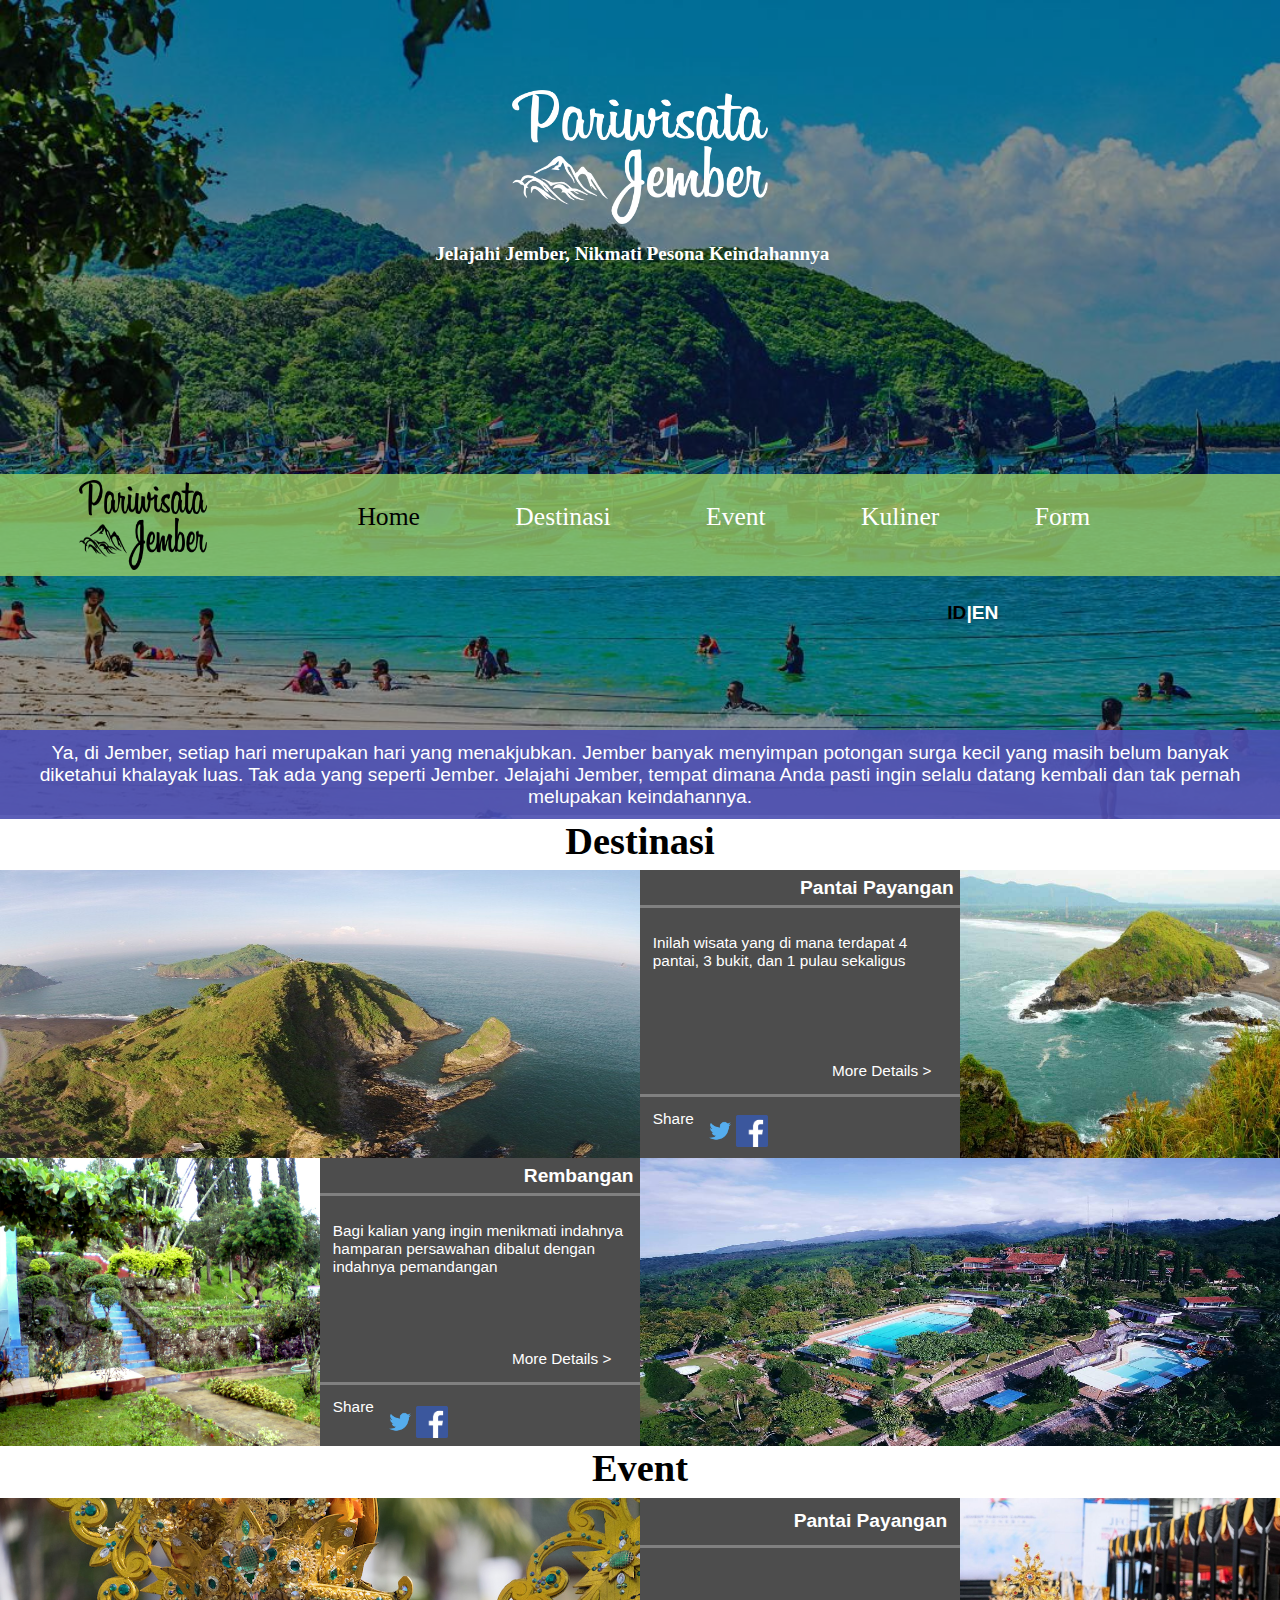
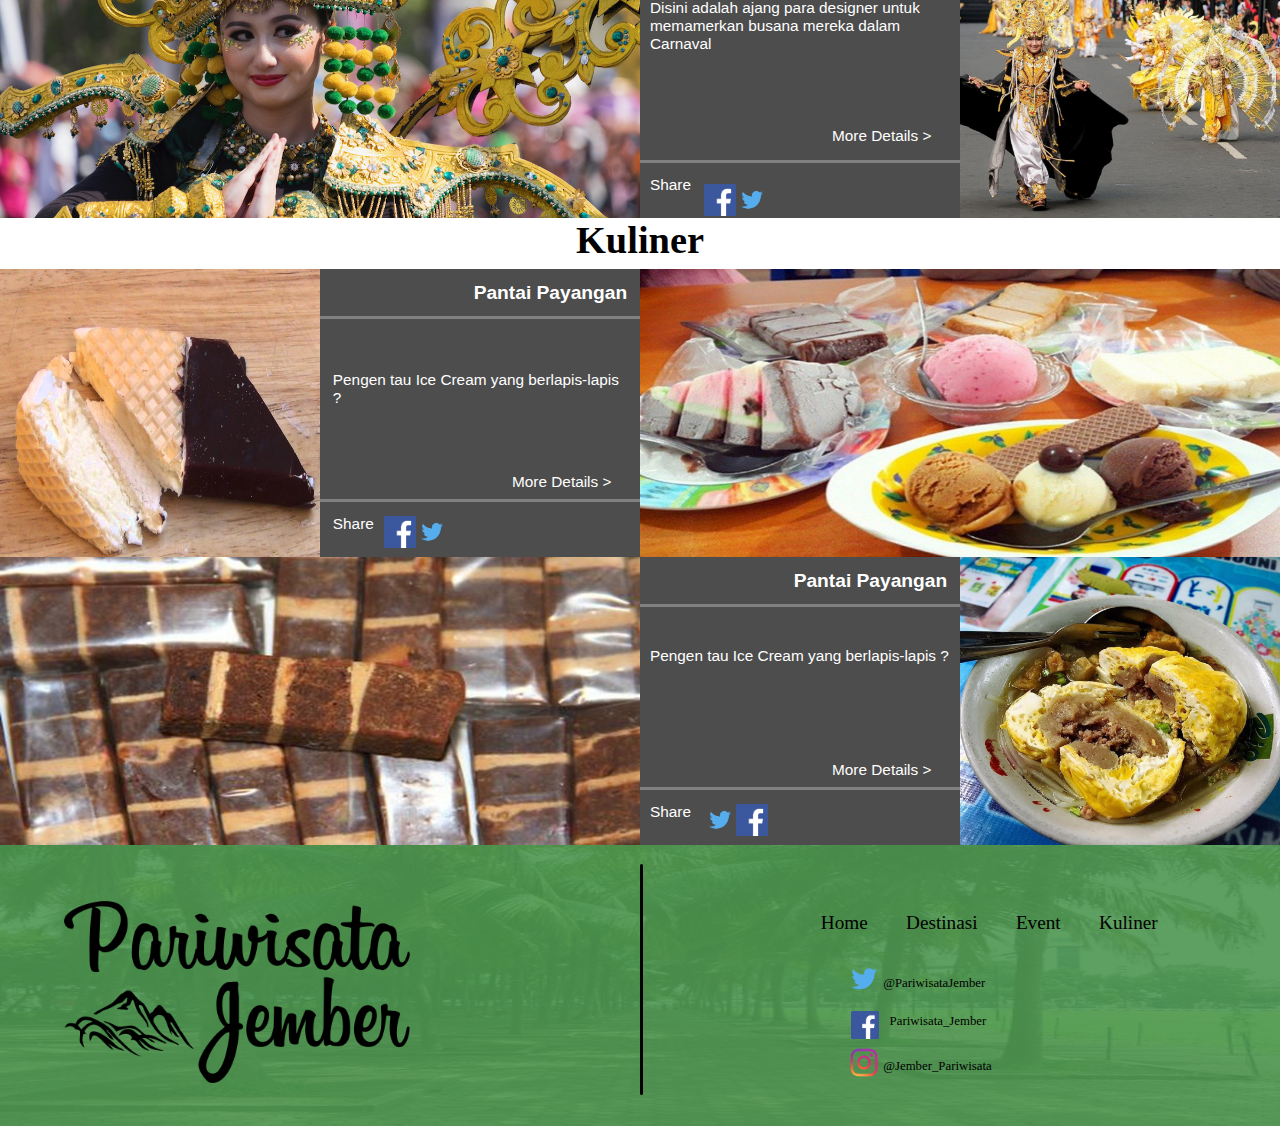
<file: index.html>
<!DOCTYPE html>
<html>
<head>
	<meta charset="utf-8">
	<meta content="text/html; charset=iso-8859-2" http-equiv="Content-Type">
	<meta name="viewport" content="width=device-width, initial-scale=1, shrink-to-fit=no">
	<title>Pariwista Jember</title>
	<link rel="stylesheet" type="text/css" href="Style.css">
	<link rel="icon" type="image/png" href="Gambar/logo-hitam.png">
</head>
<body>
	<div class="col-12 container">
		<img class="slide" src="Gambar/home.jpg">	
		<img class="slide" src="Gambar/home.jpg">
		<img class="slide" src="Gambar/JFC.jpg">
		<img class="slide" src="Gambar/Pantai-Payangan.jpg">
		<img class="slide" src="Gambar/Taman-Botani.jpg">
		<div class="efek-gelap"></div>
		<div class="logo">
			<h4>Jelajahi Jember, Nikmati Pesona Keindahannya</h4>
			<img src="Gambar/logo-putih.png" align="center">
		</div>
		<div class="col-12 header">
			<img  src="Gambar/logo-hitam.png">
			<div class="col-12 navbar">
				<ul>
					<li><a class="active" href="index.html">Home</a></li>
					<li><a href="Destinasi.html">Destinasi</a></li>
					<li><a href="Event.html">Event</a></li>
					<li><a href="Kuliner.html">Kuliner</a></li>
					<li><a href="Form.html">Form</a></li>
				</ul>
			</div>
		</div>
		<div class="bahasa">
			<font id="ID"> <a class="active" href="#ID"><b>ID</b></a></font>
			<font id="atau"><b>|</b></font>
			<font id="EN"> <a href="#EN"><b>EN</b></a></font>
		</div>
		<div class="berita">
			<p align="center">Ya, di Jember, setiap hari merupakan hari yang menakjubkan. Jember banyak menyimpan potongan surga kecil yang masih belum banyak diketahui khalayak luas. Tak ada yang seperti Jember. Jelajahi Jember, tempat dimana Anda pasti ingin selalu datang kembali dan tak pernah melupakan keindahannya.</p>
		</div>

		<div class="top-content">
			<center><h2>Destinasi</h2></center>
		</div>
		<div class="Destinasi">
			<div id="content1">
				<img src="Gambar/payangan.jpg">
				<div id="deskripsi">
					<img style="z-index: 5; position: absolute; width: 10%; height: auto; top: 85%; left: 20%;" src="Gambar/twitter.png">
					<img style="width: 10%; height: auto; top: 85%; left: 30%;" src="Gambar/Facebook.png">
					<h2>Pantai Payangan</h2>
					<div style="border-top: 3px solid gray; border-bottom: 3px solid gray; height: 15vw; ">
						<p>Inilah wisata yang di mana terdapat 4 pantai, 3 bukit, dan 1 pulau sekaligus</p>
						<a href="sub-destinasi1.html"><p style="margin-top: 12vw; margin-left: 15vw"; >More Details ></p></a>	
					</div>
					<p style="position: absolute; margin-top: 1vw; font-size: 1.2vw;">Share</p>
				</div>
				<img style="margin-left: 70%; width: 30%;" src="Gambar/Pantai-Payangan.jpg">
			</div>
			<div id="content2">
				<img src="Gambar/Rembangan.jpg">
				<div id="deskripsi1">
					<img style="z-index: 5; position: absolute; width: 10%; height: auto; top: 86%;left: -30%;" src="Gambar/twitter.png">
					<img style="width: 10%; height: auto; top: 86%; left: -20%;" src="Gambar/Facebook.png">
					<h2>Rembangan</h2>
					<div style="border-top: 3px solid gray; border-bottom: 3px solid gray; height: 15vw; ">
						<p>Bagi kalian yang ingin menikmati indahnya hamparan persawahan dibalut dengan indahnya pemandangan</p>
						<a href="sub-destinasi2.html"><p style="margin-top: 12vw; margin-left: 15vw"; >More Details ></p></a>	
					</div>
					<p style="position: absolute; margin-top: 1vw; font-size: 1.2vw;">Share</p>
				</div>
				<img style="margin: 0; width: 30%;" src="Gambar/rembangan2.jpg">
			</div>
		</div>
		<div class="top-content1">
			<center><h2>Event</h2></center>
		</div>
		<div class="Event">
			<img src="Gambar/JFC.jpg">
			<div id="deskripsi2">
				<img style="z-index: 5; position: absolute; width: 10%; height: auto; top: 86%;left: 30%;" src="Gambar/twitter.png">
					<img style="width: 10%; height: auto; top: 86%; left: 20%;" src="Gambar/Facebook.png">
					<h2>Pantai Payangan</h2>
					<div style="border-top: 3px solid gray; border-bottom: 3px solid gray; height: 17vw; ">
						<p>Disini adalah ajang para designer untuk memamerkan busana mereka dalam Carnaval</p>
						<a href="sub-event.html"><p style="margin-top: 14vw; margin-left: 15vw"; >More Details ></p></a>	
					</div>
					<p style="position: absolute; margin-top: 1vw; font-size: 1.2vw;">Share</p>

			</div>
			<div class="Gambar2">
				<img style="position: absolute;" src="Gambar/JFC1.jpg">
			</div>
		</div>
		<div class="top-content2">
			<center><h2>Kuliner</h2></center>
		</div>
		<div class="Kuliner">
			<div id="content1">
				<img src="Gambar/Domino.jpg">
				<div id="deskripsi2">
					<img style="z-index: 5; position: absolute; width: 10%; height: auto; top: 86%;left: 30%;" src="Gambar/twitter.png">
					<img style="width: 10%; height: auto; top: 86%; left: 20%;" src="Gambar/Facebook.png">
					<h2>Pantai Payangan</h2>
					<div style="border-top: 3px solid gray; border-bottom: 3px solid gray; height: 14.5vw; ">
						<p>Pengen tau Ice Cream yang berlapis-lapis ?</p>
						<a href="sub-kuliner.html"><p style="margin-top: 12vw; margin-left: 15vw"; >More Details ></p></a>	
					</div>
					<p style="position: absolute; margin-top: 1vw; font-size: 1.2vw;">Share</p>
				</div>
				<img style="margin-left: 50%; width: 50%;" src="Gambar/Domino2.jpg">
			</div>
			<div id="content2">
				<img src="Gambar/Bakso.jpg">
				<div id="deskripsi2">
					<img style="z-index: 5; position: absolute; width: 10%; height: auto; top: 86%;left: -55%;" src="Gambar/twitter.png">
					<img style="width: 10%; height: auto; top: 86%; left: -45%;" src="Gambar/Facebook.png">
					<h2>Pantai Payangan</h2>
					<div style="border-top: 3px solid gray; border-bottom: 3px solid gray; height: 14.5vw; ">
						<p>Pengen tau Ice Cream yang berlapis-lapis ?</p>
						<a href="sub-kuliner1.html"><p style="margin-top: 12vw; margin-left: 15vw"; >More Details ></p></a>	
					</div>
					<p style="position: absolute; margin-top: 1vw; font-size: 1.2vw;">Share</p>
				</div>
				<img style="margin-left: 0; width: 50%;" src="Gambar/Kuliner.jpg">
			</div>
		</div>
		<div class="footer">
			<img class="logo-hitam" src="Gambar/logo-hitam.png">
			<img src="Gambar/alun-alun.jpg">
			<div class="navbar">
				<ul>
					<li><a href="index.html">Home</a></li>
					<li><a href="Destinasi.html">Destinasi</a></li>
					<li><a href="Event.html">Event</a></li>
					<li><a href="Kuliner.html">Kuliner</a></li>
				</ul>
			</div>
			<div class="sosmed">
				<li><a href="#twitter"><img src="Gambar/twitter.png">@PariwisataJember</a></li>
				<li style=" margin-top: 13vw; left: 0.5vw"><a href=""><img style="width: 2.2vw; margin-top: 0.01vw; " src="Gambar/Facebook.png">Pariwisata_Jember</a></li>
				<li style="margin-top: 16.5vw"><a href=""><img src="Gambar/ig.png">@Jember_Pariwisata</a></li>
			</div>
			


			<div class="garis""></div>
		</div>
	</div>

	<script type="text/javascript">
		var myIndex = 0;
		carousel();

		function carousel() {
		    var i;
		    var x = document.getElementsByClassName("slide");
		    for (i = 0; i < x.length; i++) {
		       x[i].style.display = "none";  
		    }
		    myIndex++;
		    if (myIndex > x.length) {myIndex = 1}    
		    x[myIndex-1].style.display = "block";  
		    setTimeout(carousel, 2000); // Change image every 2 seconds
		}

		var nav = document.getElementsByClassName("header");

		window.onscroll = function sticky(){
			if (window.pageYOffset > nav[0].offsetTop) {
				nav[0].classList.add("nav");
			}else {
				nav[0].classList.remove("nav");
			}
		}

	</script>
</body>
</html>
</file>
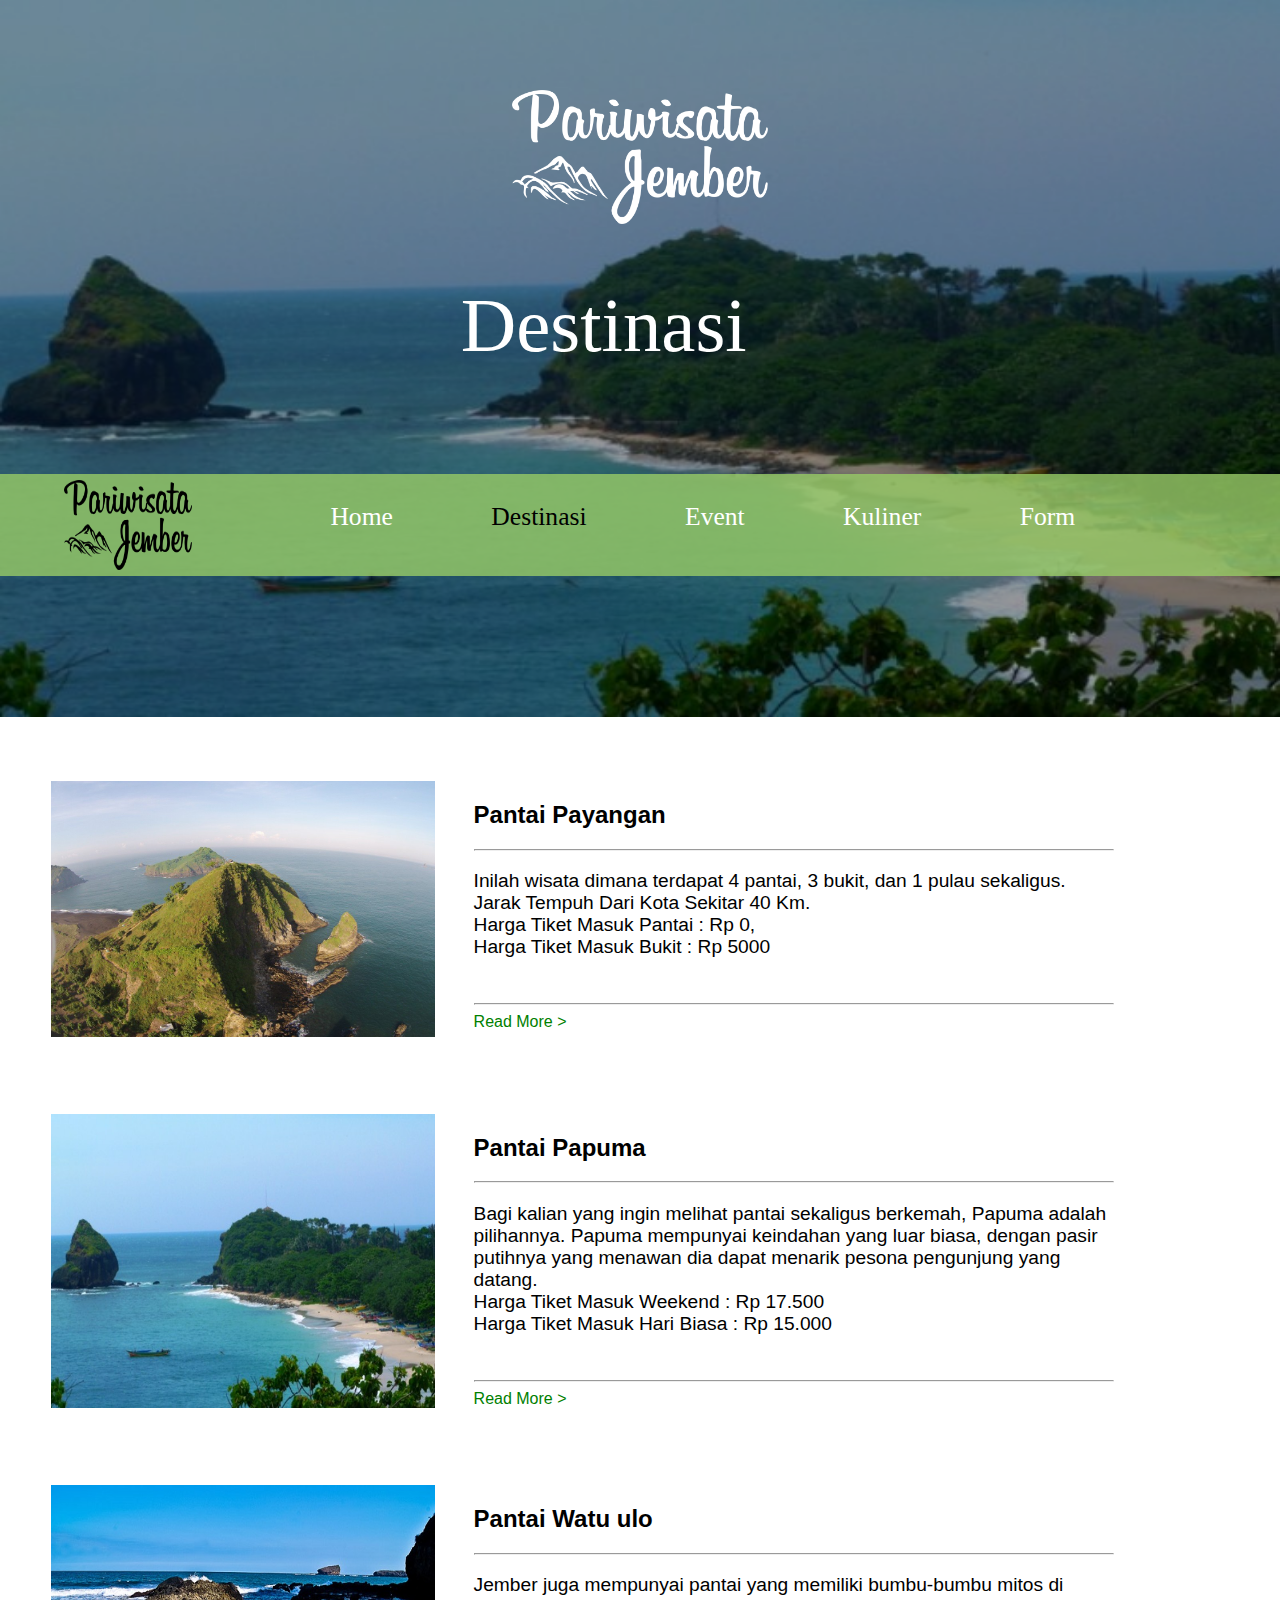
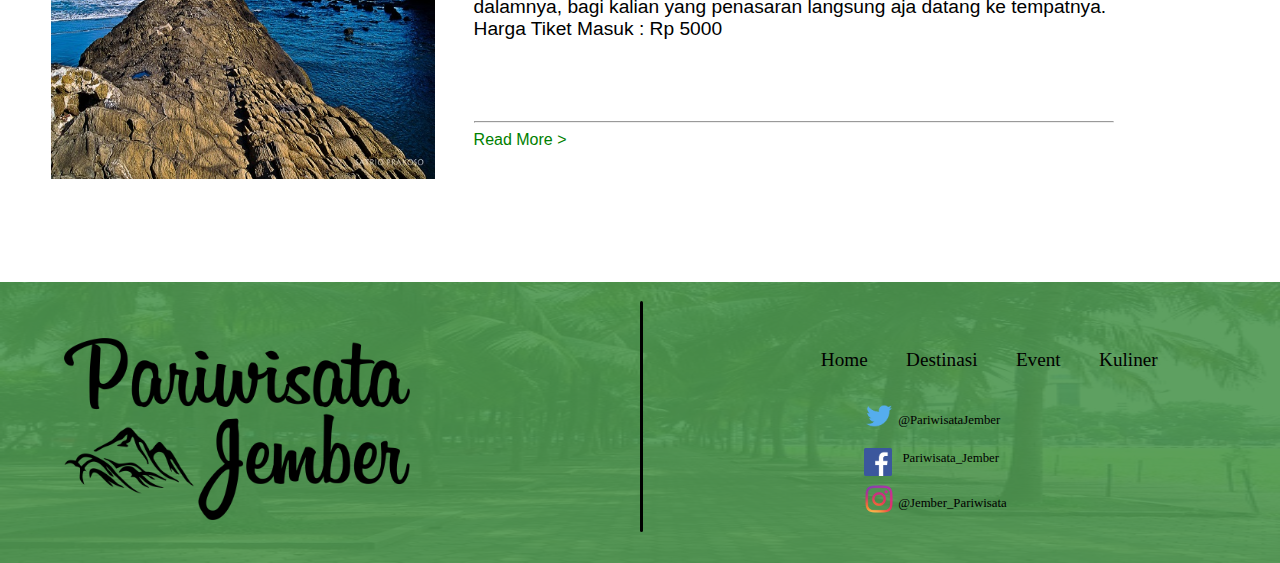
<file: Destinasi.html>
<!DOCTYPE html>
<html>
<head>
	<meta charset="utf-8">
	<title>Pariwista Jember</title>
	<link rel="stylesheet" type="text/css" href="Style.css">
	<link href='https://fonts.googleapis.com/css?family=Condiment' rel='stylesheet'>
	<link rel="icon" type="image/png" href="Gambar/logo-hitam.png">
</head>
<body>
	<div class="container">
		<img style="height: 56vw;" class="slide" src="Gambar/Papuma.jpg">	
		<img style="height: 56vw;" class="slide" src="Gambar/home.jpg">
		<img style="height: 56vw;" class="slide" src="Gambar/Rembangan.jpg">
		<img style="height: 56vw;" class="slide" src="Gambar/Pantai-Payangan.jpg">
		<img style="height: 56vw;" class="slide" src="Gambar/Taman-Botani.jpg">
		<div style="height: 56vw;" class="efek-gelap"></div>
		<div class="logo">
			<img src="Gambar/logo-putih.png">
			<font style="margin-left: -4vw" class="judul">Destinasi</font>
		</div>
		<div class="header">
			<img src="Gambar/logo-hitam	.png">
			<div class="navbar">
			<ul>
				<li><a href="index.html">Home</a></li>
				<li><a class="active" href="Destinasi.html">Destinasi</a></li>
				<li><a href="Event.html">Event</a></li>
				<li><a href="Kuliner.html">Kuliner</a></li>
				<li><a href="Form.html">Form</a></li>
			</ul>
		</div>
		</div>
		<div class="content-kuliner">
			<div id="Gambar1">
				<img src="Gambar/payangan.jpg">
				<div class="isi-content">
					<h2>Pantai Payangan</h2>
					<hr>
					<p>
						Inilah wisata dimana terdapat 4 pantai, 3 bukit, dan 1 pulau sekaligus.
						<br>
						Jarak Tempuh Dari Kota Sekitar 40 Km.
						<br>
						Harga Tiket Masuk Pantai : Rp 0,
						<br>
						Harga Tiket Masuk Bukit : Rp 5000
					</p>
					<br>
					<hr>
					<a href="sub-destinasi1.html">Read More ></a>
				</div>
			</div>
			<div id="Gambar2">
				<img src="Gambar/Papuma.jpg">
				<div class="isi-content">
					<h2>Pantai Papuma</h2>
					<hr>
					<p>
						Bagi kalian yang ingin melihat pantai sekaligus berkemah, Papuma adalah pilihannya. Papuma mempunyai keindahan yang luar biasa, dengan pasir putihnya yang menawan dia dapat menarik pesona pengunjung yang datang.
						<br>
						Harga Tiket Masuk Weekend : Rp 17.500
						<br>
						Harga Tiket Masuk Hari Biasa : Rp 15.000 
					</p>
					<br>					
					<hr>
					<a href="sub-destinasi2.html">Read More ></a>
				</div>
			</div>
			<div id="Gambar3">
				<img src="Gambar/Watu-ulo.jpg">
				<div class="isi-content">
					<h2>Pantai Watu ulo</h2>
					<hr>
					<p>
						Jember juga mempunyai pantai yang memiliki bumbu-bumbu mitos di dalamnya, bagi kalian yang penasaran langsung aja datang ke tempatnya.
						<br>
						Harga Tiket Masuk : Rp 5000
					</p>
					<br><br><br>
					<hr>
					<a href="sub-destinasi3.html">Read More ></a>
				</div>
			</div>
		</div>
		<div class="col-12 footer1">
			<img class="logo-hitam" src="Gambar/logo-hitam.png">
			<img src="Gambar/alun-alun.jpg">
			<div class="navbar">
				<ul>
					<li><a href="index.html">Home</a></li>
					<li><a href="Destinasi.html">Destinasi</a></li>
					<li><a href="Event.html">Event</a></li>
					<li><a href="Kuliner.html">Kuliner</a></li>
				</ul>
			</div>
			<div class="sosmed">
				<li><a href="#twitter"><img src="Gambar/twitter.png">@PariwisataJember</a></li>
				<li style=" margin-top: 13vw; left: 1.5vw"><a href=""><img style="width: 2.2vw; margin-top: 0.01vw; " src="Gambar/Facebook.png">Pariwisata_Jember</a></li>
				<li style="margin-top: 16.5vw"><a href=""><img src="Gambar/ig.png">@Jember_Pariwisata</a></li>
			</div>
			


			<div class="garis""></div>
		</div>
	</div>
	<script>
		var myIndex = 0;
		carousel();

		function carousel() {
		    var i;
		    var x = document.getElementsByClassName("slide");
		    for (i = 0; i < x.length; i++) {
		       x[i].style.display = "none";  
		    }
		    myIndex++;
		    if (myIndex > x.length) {myIndex = 1}    
		    x[myIndex-1].style.display = "block";  
		    setTimeout(carousel, 2000); // Change image every 2 seconds
		}
	</script>
</body>
</html>
</file>
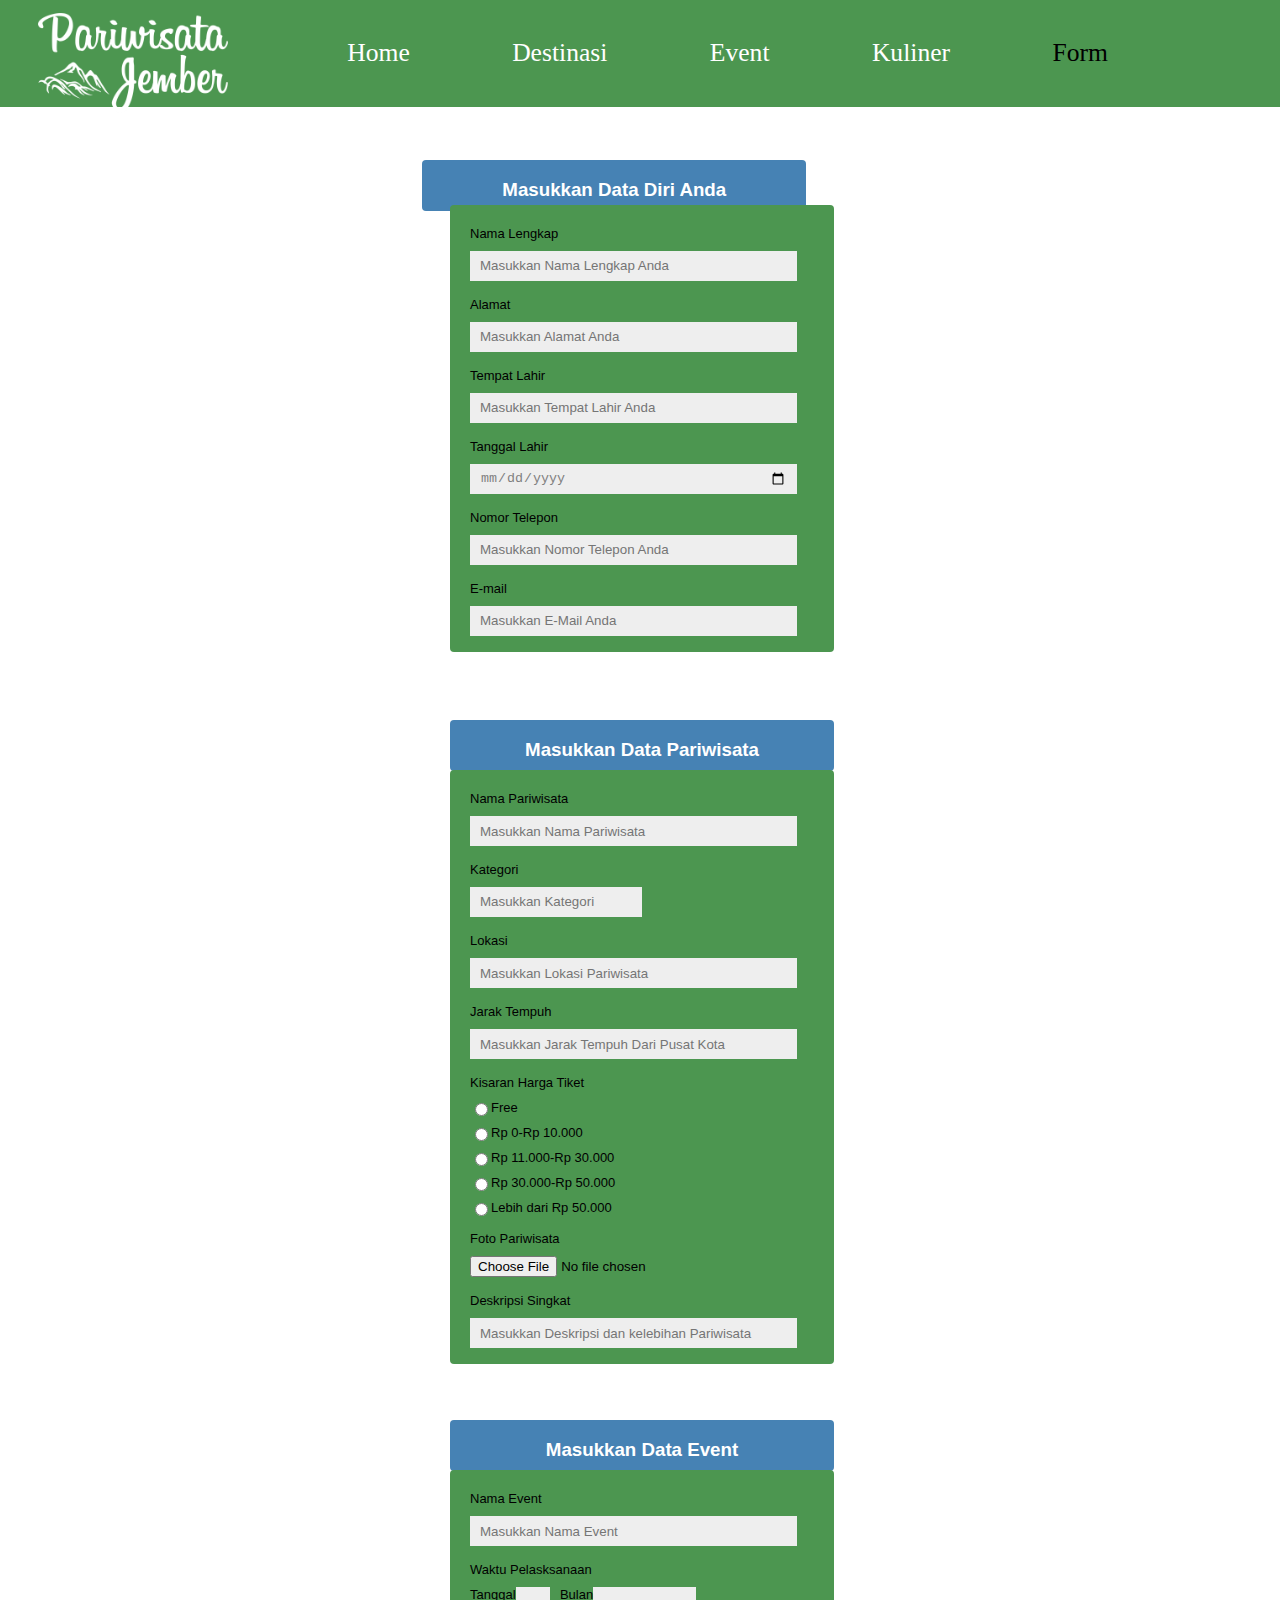
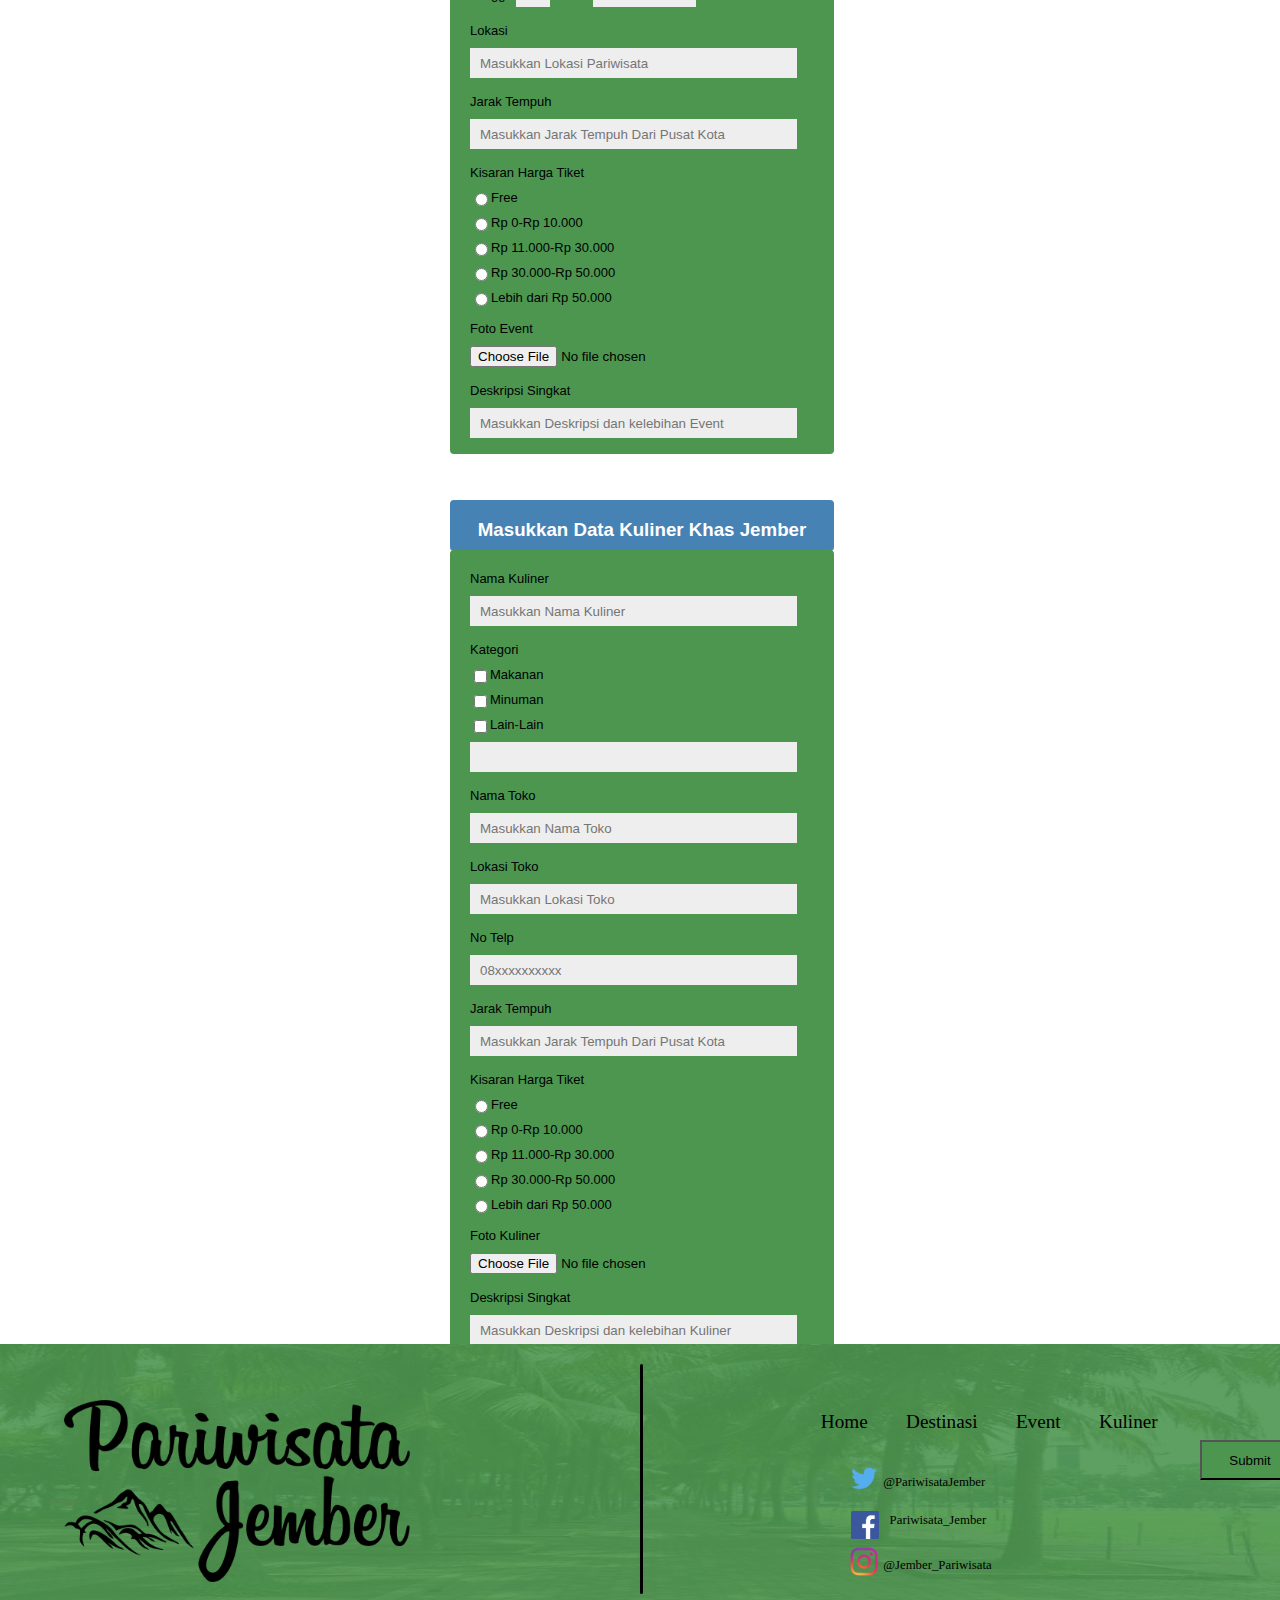
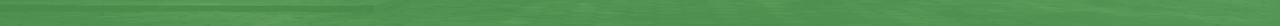
<file: Form.html>
<!DOCTYPE html>
<html>
<head>
	<meta charset="utf-8">
	<title>Pariwista Jember</title>
	<link rel="stylesheet" type="text/css" href="Style.css">
	<link href='https://fonts.googleapis.com/css?family=Condiment' rel='stylesheet'>
	<link rel="icon" type="image/png" href="Gambar/logo-hitam.png">
</head>
<body>
	<div class="background-form"></div>
	<div class="logo-form">
		<img src="Gambar/logo-putih.png">
		<div class="navbar-form">
			<ul>
				<li><a href="index.html">Home</a></li>
				<li><a href="Destinasi.html">Destinasi</a></li>
				<li><a href="Event.html">Event</a></li>
				<li><a href="Kuliner.html">Kuliner</a></li>
				<li><a  class="active" href="Form.html">Form</a></li>
			</ul>
		</div>
	</div>
	<div class="form">
		<div class="isi">
			
		</div>
		<div class="kepala-form">
			<h3>Masukkan Data Diri Anda</h3>
		</div>
		<div class="form-identitas">
			<form>
				<div class="group">
					<label>Nama Lengkap</label>
					<input type="text" name="NamaLengkap" placeholder="Masukkan Nama Lengkap Anda">
				</div>
				<div class="group">
					<label>Alamat</label>
					<input type="textarea" name="Alamat" placeholder="Masukkan Alamat Anda">
				</div>
				<div class="group">
					<label>Tempat Lahir</label>
					<input type="text" name="TempatLahir" placeholder="Masukkan Tempat Lahir Anda">
				</div>
				<div class="group">
					<label>Tanggal Lahir</label>
					<input type="date" name="TanggalLahir" placeholder="Masukkan Tanggal Lahir Anda">
				</div>
				<div class="group">
					<label>Nomor Telepon</label>
					<input type="text" name="Nomor" placeholder="Masukkan Nomor Telepon Anda">
				</div>
				<div class="group">
					<label>E-mail</label>
					<input type="text" name="email" placeholder="Masukkan E-Mail Anda">
				</div>
			</form>
		</div>
		<div style="margin-top: 720px; margin-left: 450px;" class="kepala-form">
			<h3>Masukkan Data Pariwisata</h3>
		</div>
		<div style="margin-top: 770px; margin-left: 450px;" class="form-identitas">
			<form>
				<div class="group">
					<label>Nama Pariwisata</label>
					<input type="text" name="Nama-Pariwisata" placeholder="Masukkan Nama Pariwisata">
				</div>
				<div class="group">
					<label>Kategori</label>
					<input list="Kategori" name="Kategori" placeholder="Masukkan Kategori">
					<datalist id="Kategori">
						<option value="Pantai"></option>
						<option value="Air Terjun"></option>
						<option value="Pegunungan"></option>
						<option value="Edukasi"></option>
					</datalist>
				</div>
				<div class="group">
					<label>Lokasi</label>
					<input type="textarea" name="Lokasi" placeholder="Masukkan Lokasi Pariwisata">
				</div>
				<div class="group">
					<label>Jarak Tempuh</label>
					<input type="text" name="JarakTempuh" placeholder="Masukkan Jarak Tempuh Dari Pusat Kota">
				</div>
				<div class="group">
					<label>Kisaran Harga Tiket</label>
					<input type="Radio" name="Free">
					<label>Free</label>
					<input type="Radio" name="10.000">
					<label>Rp 0-Rp 10.000</label>
					<input type="Radio" name="30.000">
					<label>Rp 11.000-Rp 30.000</label>
					<input type="Radio" name="50.000">
					<label>Rp 30.000-Rp 50.000</label>
					<input type="Radio" name=">50.000">
					<label>Lebih dari Rp 50.000</label>
				</div>
				<div class="group">
					<label>Foto Pariwisata</label>
					<input type="file" name="foto" placeholder="Masukkan E-Mail Anda">
				</div>
				<div class="group">
					<label>Deskripsi Singkat</label>
					<input type="text" name="Deskripsi" placeholder="Masukkan Deskripsi dan kelebihan Pariwisata">
				</div>
			</form>
		</div>

		<div style="margin-top: 1420px; margin-left: 450px;" class="kepala-form">
			<h3>Masukkan Data Event </h3>
		</div>
		<div style="margin-top: 1470px; margin-left: 450px;" class="form-identitas">
			<form>
				<div class="group">
					<label>Nama Event</label>
					<input type="text" name="Nama-Event" placeholder="Masukkan Nama Event">
				</div>
				<div class="group">
					<label>Waktu Pelasksanaan</label>
					<label style="float: left;" >Tanggal</label>
					<input style="float: left;" list="Tanggal" name="Tanggal">
					<datalist id="Tanggal">
						<option value="1"></option>
						<option value="2"></option>
						<option value="3"></option>
						<option value="4"></option>
						<option value="5"></option>
						<option value="6"></option>
						<option value="7"></option>
						<option value="8"></option>
						<option value="9"></option>
						<option value="10"></option>
						<option value="11"></option>
						<option value="12"></option>
						<option value="13"></option>
						<option value="14"></option>
						<option value="15"></option>
						<option value="16"></option>
						<option value="17"></option>
						<option value="18"></option>
						<option value="19"></option>
						<option value="20"></option>
						<option value="21"></option>
						<option value="22"></option>
						<option value="23"></option>
						<option value="24"></option>
						<option value="25"></option>
						<option value="26"></option>
						<option value="27"></option>
						<option value="28"></option>
						<option value="29"></option>
						<option value="30"></option>
						<option value="31"></option>
					</datalist>
					<label style="float: left; margin-left: 10px;" >Bulan</label>
					<input list="Bulan" name="Bulan">
					<datalist id="Bulan">
						<option value="Januari"></option>
						<option value="Februari"></option>
						<option value="Maret"></option>
						<option value="April"></option>
						<option value="Mei"></option>
						<option value="Juni"></option>
						<option value="Juli"></option>
						<option value="Agustus"></option>
						<option value="September"></option>
						<option value="Oktober"></option>
						<option value="November"></option>
						<option value="Desember"></option>
					</datalist>
				</div>
				<div class="group">
					<label>Lokasi</label>
					<input type="textarea" name="Lokasi" placeholder="Masukkan Lokasi Pariwisata">
				</div>
				<div class="group">
					<label>Jarak Tempuh</label>
					<input type="text" name="JarakTempuh" placeholder="Masukkan Jarak Tempuh Dari Pusat Kota">
				</div>
				<div class="group">
					<label>Kisaran Harga Tiket</label>
					<input type="Radio" name="Free">
					<label>Free</label>
					<input type="Radio" name="10.000">
					<label>Rp 0-Rp 10.000</label>
					<input type="Radio" name="30.000">
					<label>Rp 11.000-Rp 30.000</label>
					<input type="Radio" name="50.000">
					<label>Rp 30.000-Rp 50.000</label>
					<input type="Radio" name=">50.000">
					<label>Lebih dari Rp 50.000</label>
				</div>
				<div class="group">
					<label>Foto Event</label>
					<input type="file" name="foto" placeholder="Masukkan E-Mail Anda">
				</div>
				<div class="group">
					<label>Deskripsi Singkat</label>
					<input type="text" name="Deskripsi" placeholder="Masukkan Deskripsi dan kelebihan Event">
				</div>
			</form>
		</div>
		<div style="margin-top: 2100px; margin-left: 450px;" class="kepala-form">
			<h3>Masukkan Data Kuliner Khas Jember</h3>
		</div>
		<div style="margin-top: 2150px; margin-left: 450px;" class="form-identitas">
			<form>
				<div class="group">
					<label>Nama Kuliner</label>
					<input type="text" name="Nama-Kuliner" placeholder="Masukkan Nama Kuliner">
				</div>
				<div class="group">
					<label>Kategori</label>
					<input type="checkbox" name="Makanan">
					<label>Makanan</label>
					<input type="checkbox" name="Minuman">
					<label>Minuman</label>
					<input type="checkbox" name="lain2">
					<label>Lain-Lain</label>
					<input type="text" name="lain2">
				</div>
				<div class="group">
					<label>Nama Toko</label>
					<input type="text" name="NamaToko" placeholder="Masukkan Nama Toko">
				</div>
				<div class="group">
					<label>Lokasi Toko</label>
					<input type="textarea" name="Lokasi" placeholder="Masukkan Lokasi Toko">
				</div>
				<div class="group">
					<label>No Telp</label>
					<input type="text" name="No-telp" placeholder="08xxxxxxxxxx">
				</div>
				<div class="group">
					<label>Jarak Tempuh</label>
					<input type="text" name="JarakTempuh" placeholder="Masukkan Jarak Tempuh Dari Pusat Kota">
				</div>
				<div class="group">
					<label>Kisaran Harga Tiket</label>
					<input type="Radio" name="Free">
					<label>Free</label>
					<input type="Radio" name="10.000">
					<label>Rp 0-Rp 10.000</label>
					<input type="Radio" name="30.000">
					<label>Rp 11.000-Rp 30.000</label>
					<input type="Radio" name="50.000">
					<label>Rp 30.000-Rp 50.000</label>
					<input type="Radio" name=">50.000">
					<label>Lebih dari Rp 50.000</label>
				</div>
				<div class="group">
					<label>Foto Kuliner</label>
					<input type="file" name="foto" placeholder="Masukkan E-Mail Anda">
				</div>
				<div class="group">
					<label>Deskripsi Singkat</label>
					<input type="text" name="Deskripsi" placeholder="Masukkan Deskripsi dan kelebihan Kuliner">
				</div>
			</form>
		</div>
		<input style="z-index: 2; background-color: rgb(76,150,80); position: absolute; margin-top: 3040px; margin-left: 1200px; width: 100px; height: 40px;" type="Submit" value="Submit">
	</div>
	<div style="margin-top: 230vw" class="footer">
			<img class="logo-hitam" src="Gambar/logo-hitam.png">
			<img src="Gambar/alun-alun.jpg">
			<div class="navbar">
				<ul>
					<li><a href="index.html">Home</a></li>
					<li><a href="Destinasi.html">Destinasi</a></li>
					<li><a href="Event.html">Event</a></li>
					<li><a href="Kuliner.html">Kuliner</a></li>
				</ul>
			</div>
			<div class="sosmed">
				<li><a href="#twitter"><img src="Gambar/twitter.png">@PariwisataJember</a></li>
				<li style=" margin-top: 13vw; left: 0.5vw"><a href=""><img style="width: 2.2vw; margin-top: 0.01vw; " src="Gambar/Facebook.png">Pariwisata_Jember</a></li>
				<li style="margin-top: 16.5vw"><a href=""><img src="Gambar/ig.png">@Jember_Pariwisata</a></li>
			</div>
			


			<div class="garis""></div>
		</div>
	</div>
</body>
</html>
</file>
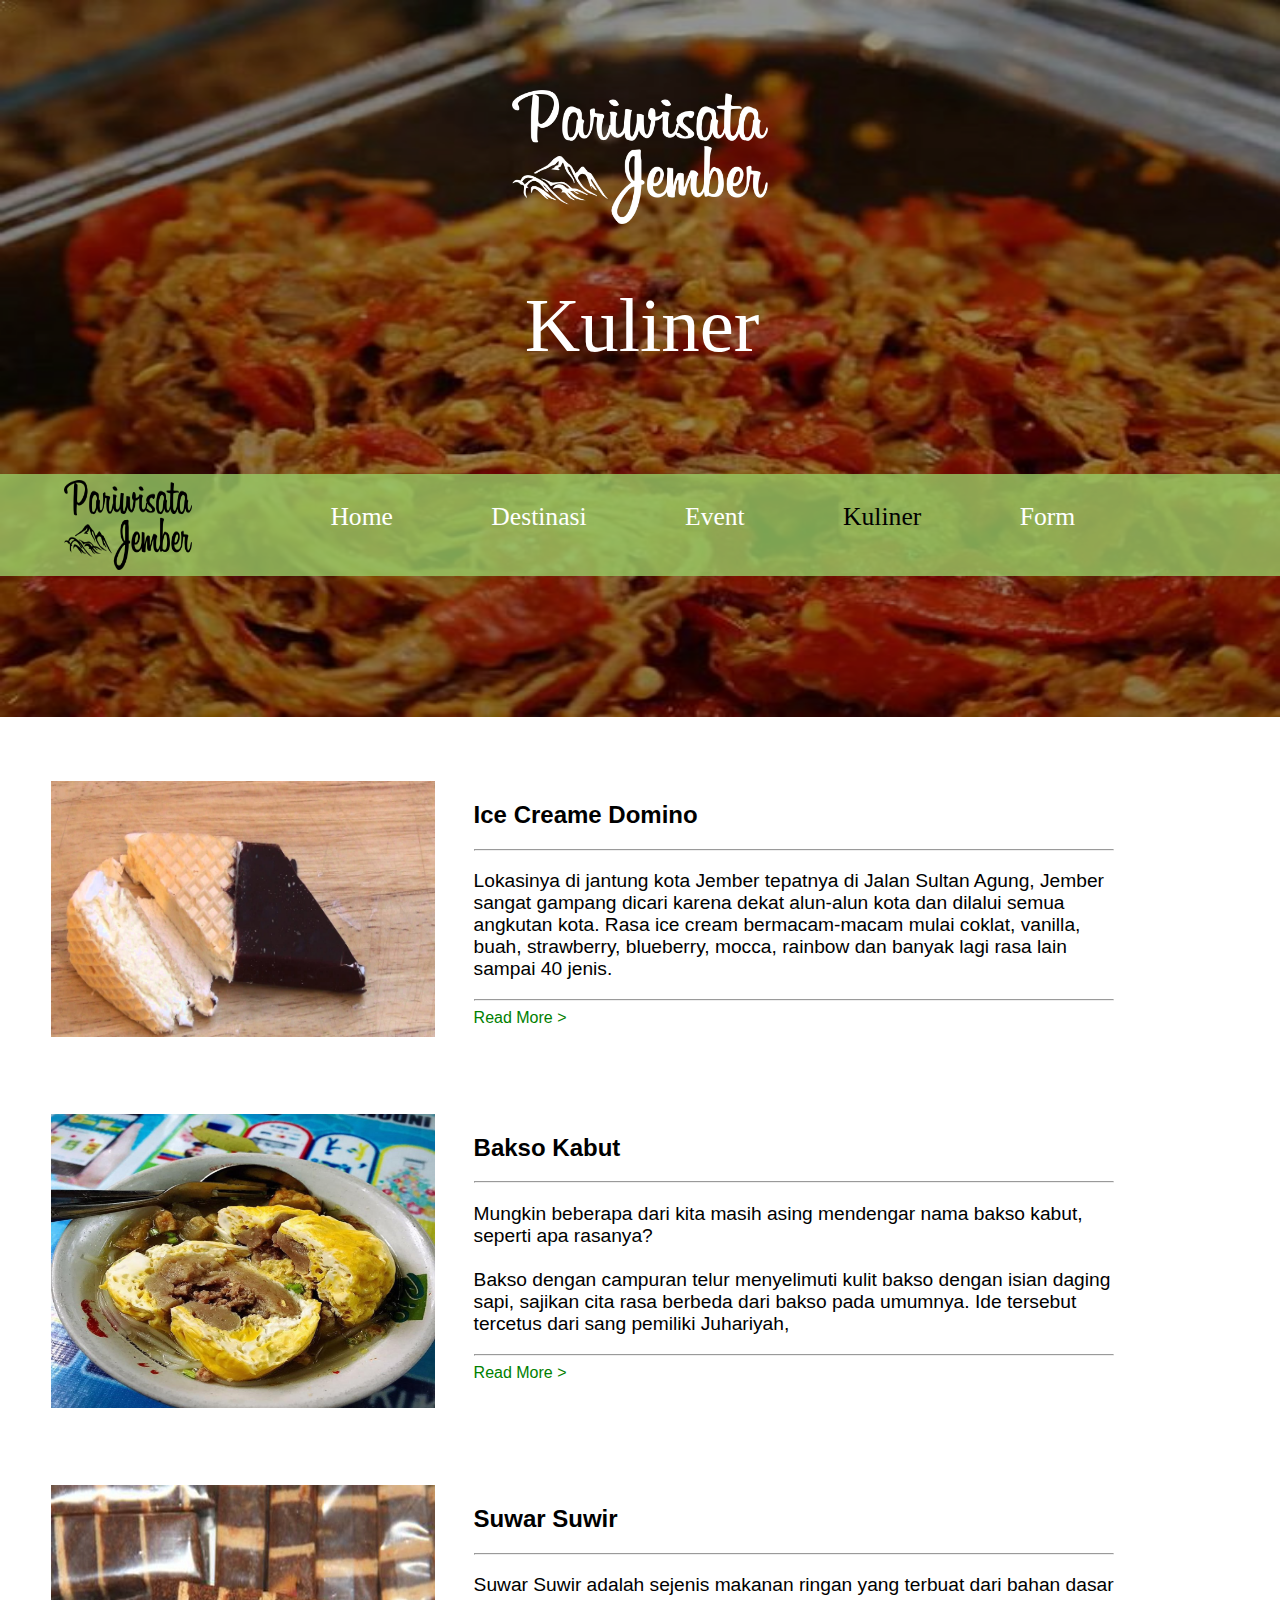
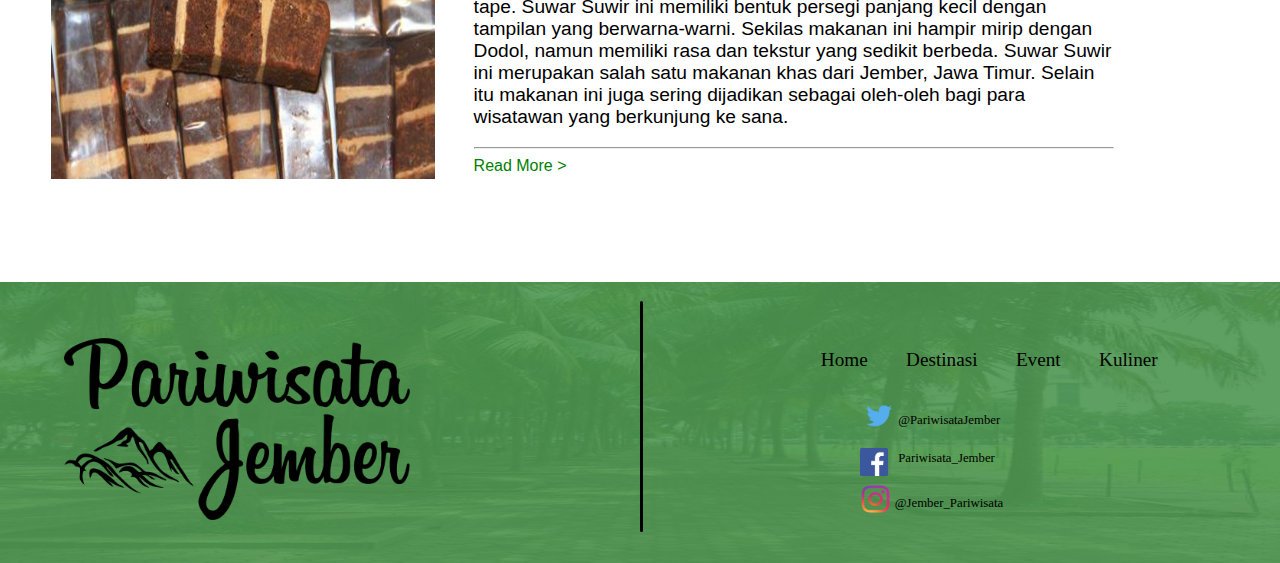
<file: Kuliner.html>
<!DOCTYPE html>
<html>
<head>
	<meta charset="utf-8">
	<title>Pariwista Jember</title>
	<link rel="stylesheet" type="text/css" href="Style.css">
	<link href='https://fonts.googleapis.com/css?family=Condiment' rel='stylesheet'>
	<link rel="icon" type="image/png" href="Gambar/logo-hitam.png">
</head>
<body>
	<div class="container">
		<img style="height: 56vw;" class="slide" src="Gambar/top-kuliner.jpg">	
		<img style="height: 56vw;" class="slide" src="Gambar/Domino2.jpg">
		<img style="height: 56vw;" class="slide" src="Gambar/Domino.jpg">
		<img style="height: 56vw;" class="slide" src="Gambar/Kuliner.jpg">
		<div style="height: 56vw;" class="efek-gelap"></div>
		<div class="logo">
			<img src="Gambar/logo-putih.png">
			<font class="judul">Kuliner</font>
		</div>
		<div class="header">
			<img src="Gambar/logo-hitam	.png">
			<div class="navbar">
			<ul>
				<li><a href="index.html">Home</a></li>
				<li><a href="Destinasi.html">Destinasi</a></li>
				<li><a href="Event.html">Event</a></li>
				<li><a class="active" href="Kuliner.html">Kuliner</a></li>
				<li><a href="Form.html">Form</a></li>
			</ul>
		</div>
		</div>
		<div class="content-kuliner">
			<div id="Gambar1">
				<img src="Gambar/Domino.jpg">
				<div class="isi-content">
					<h2>Ice Creame Domino</h2>
					<hr>
					<p>Lokasinya di jantung kota Jember tepatnya di Jalan Sultan Agung, Jember sangat gampang dicari karena dekat alun-alun kota dan dilalui semua angkutan kota. Rasa ice cream bermacam-macam mulai coklat, vanilla, buah, strawberry, blueberry, mocca, rainbow dan banyak lagi rasa lain sampai 40 jenis.</p>
					<hr>
					<a href="sub-kuliner.html">Read More ></a>
				</div>
			</div>
			<div id="Gambar2">
				<img src="Gambar/Bakso.jpg">
				<div class="isi-content">
					<h2>Bakso Kabut</h2>
					<hr>
					<p>Mungkin beberapa dari kita masih asing mendengar nama bakso kabut, seperti apa rasanya?
					<br><br>
					Bakso dengan campuran telur menyelimuti kulit bakso dengan isian daging sapi, sajikan cita rasa berbeda dari bakso pada umumnya. Ide tersebut tercetus dari sang pemiliki Juhariyah,</p>
					<hr>
					<a href="sub-kuliner1.html">Read More ></a>
				</div>
			</div>
			<div id="Gambar3">
				<img src="Gambar/Kuliner.jpg">
				<div class="isi-content">
					<h2>Suwar Suwir</h2>
					<hr>
					<p>
						Suwar Suwir adalah sejenis makanan ringan yang terbuat dari bahan dasar tape. Suwar Suwir ini memiliki bentuk persegi panjang kecil dengan tampilan yang berwarna-warni. Sekilas makanan ini hampir mirip dengan Dodol, namun memiliki rasa dan tekstur yang sedikit berbeda. Suwar Suwir ini merupakan salah satu makanan khas dari Jember, Jawa Timur. Selain itu makanan ini juga sering dijadikan sebagai oleh-oleh bagi para wisatawan yang berkunjung ke sana.
					</p>
					<hr>
					<a href="sub-kuliner2.html">Read More ></a>
				</div>
			</div>
		</div>
		<div class="col-12 footer1">
			<img class="logo-hitam" src="Gambar/logo-hitam.png">
			<img src="Gambar/alun-alun.jpg">
			<div class="navbar">
				<ul>
					<li><a href="index.html">Home</a></li>
					<li><a href="Destinasi.html">Destinasi</a></li>
					<li><a href="Event.html">Event</a></li>
					<li><a href="Kuliner.html">Kuliner</a></li>
				</ul>
			</div>
			<div class="sosmed">
				<li><a href="#twitter"><img src="Gambar/twitter.png">@PariwisataJember</a></li>
				<li style=" margin-top: 13vw"><a href=""><img style="width: 2.2vw; margin-top: 0.01vw; " src="Gambar/Facebook.png">Pariwisata_Jember</a></li>
				<li style="margin-top: 16.5vw; left: 0.9vw"><a href=""><img src="Gambar/ig.png">@Jember_Pariwisata</a></li>
			</div>
			


			<div class="garis""></div>
		</div>
	</div>
	<script>
		var myIndex = 0;
		carousel();

		function carousel() {
		    var i;
		    var x = document.getElementsByClassName("slide");
		    for (i = 0; i < x.length; i++) {
		       x[i].style.display = "none";  
		    }
		    myIndex++;
		    if (myIndex > x.length) {myIndex = 1}    
		    x[myIndex-1].style.display = "block";  
		    setTimeout(carousel, 2000); // Change image every 2 seconds
		}
	</script>
</body>
</html>
</file>
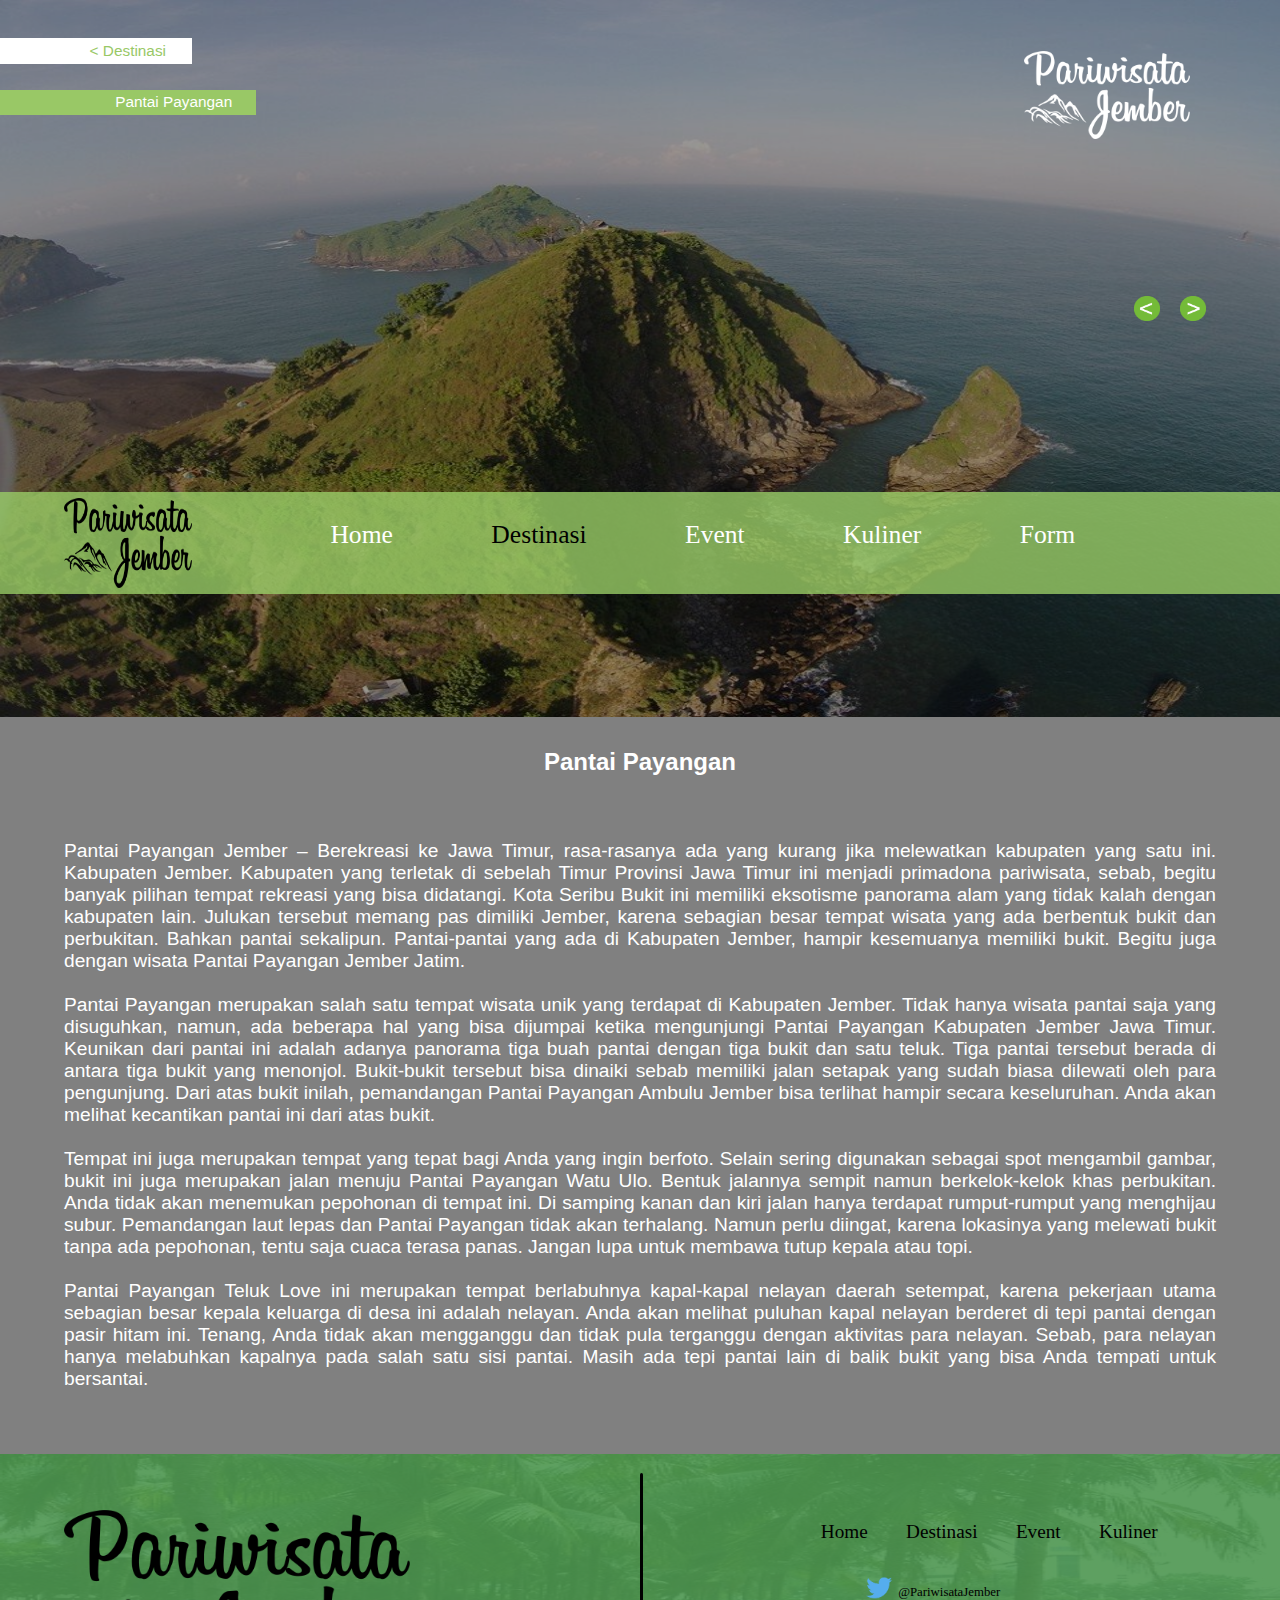
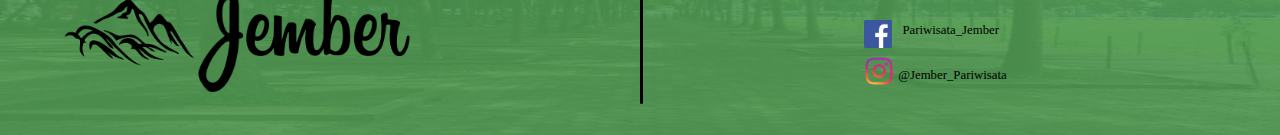
<file: sub-destinasi1.html>
<!DOCTYPE html>
<html>
<head>
	<meta charset="utf-8">
	<title>Pariwista Jember</title>
	<link rel="stylesheet" type="text/css" href="Style.css">
	<link href='https://fonts.googleapis.com/css?family=Condiment' rel='stylesheet'>
	<link rel="icon" type="image/png" href="Gambar/logo-hitam.png">
</head>
<body style="background-color: gray;">
	<div class="container">
		<img class="slide" style="height: 56vw;" src="Gambar/payangan.jpg">
		<img class="slide" style="height: 56vw;" src="Gambar/payangan1.jpg">
		<img class="slide" style="height: 56vw;" src="Gambar/Pantai-Payangan.jpg">
		<div style="height: 56vw;" class="efek-gelap"></div>
		<div style="width: 15vw; height: 2vw; background-color: rgb(300,300,300);z-index: 5; position: absolute; margin-top: 3vw;"><a style="text-decoration: none; color: rgb(153, 200, 102); position: absolute; top: 0.3vw; left: 7vw; font-size: 1.2vw" href="Destinasi.html">< Destinasi</a></div>
		<div style="width: 20vw; height: 2vw; background-color: rgb(153, 200, 102);z-index: 5; position: absolute; margin-top: 7vw;"><font style="position: absolute; top: 0.3vw; left: 9vw; color: white; font-size: 1.2vw">Pantai Payangan</font></div>
		<div class="logo">
			<img style="width: 13vw; margin-left: 40vw; margin-top: -3vw" src="Gambar/logo-putih.png">
		</div>
		<div style="z-index: 5;">
			<button onclick="plusSlides(-1)"><img style="width: 2vw; margin-top: 15vw; margin-left: 88vw" src="Gambar/back.png"></button>
			<button onclick="plusSlides(1)"><img style="width: 2vw; margin-top: 15vw; margin-left: 90vw" src="Gambar/back1.png"></button>
		</div>
		<div class="header">
			<img src="Gambar/logo-hitam	.png">
			<div class="navbar">
			<ul>
				<li><a href="index.html">Home</a></li>
				<li><a class="active" href="Destinasi.html">Destinasi</a></li>
				<li><a href="Event.html">Event</a></li>
				<li><a href="Kuliner.html">Kuliner</a></li>
				<li><a href="Form.html">Form</a></li>
			</ul>
		</div>
		</div>
		
		<div class="content-kuliner">
			<h2 style="text-align: center; margin: 2vw; color: white; margin-top: -7vw;">Pantai Payangan</h2>
			<p style="font-size: 1.5vw; margin: 5vw; color: white;" align="justify">
				Pantai Payangan Jember – Berekreasi ke Jawa Timur, rasa-rasanya ada yang kurang jika melewatkan kabupaten yang satu ini. Kabupaten Jember. Kabupaten yang terletak di sebelah Timur Provinsi Jawa Timur ini menjadi primadona pariwisata, sebab, begitu banyak pilihan tempat rekreasi yang bisa didatangi. Kota Seribu Bukit ini memiliki eksotisme panorama alam yang tidak kalah dengan kabupaten lain. Julukan tersebut memang pas dimiliki Jember, karena sebagian besar tempat wisata yang ada berbentuk bukit dan perbukitan. Bahkan pantai sekalipun. Pantai-pantai yang ada di Kabupaten Jember, hampir kesemuanya memiliki bukit. Begitu juga dengan wisata Pantai Payangan Jember Jatim.
				<br><br>
				Pantai Payangan merupakan salah satu tempat wisata unik yang terdapat di Kabupaten Jember. Tidak hanya wisata pantai saja yang disuguhkan, namun, ada beberapa hal yang bisa dijumpai ketika mengunjungi Pantai Payangan Kabupaten Jember Jawa Timur. Keunikan dari pantai ini adalah adanya panorama tiga buah pantai dengan tiga bukit dan satu teluk. Tiga pantai tersebut berada di antara tiga bukit yang menonjol. Bukit-bukit tersebut bisa dinaiki sebab memiliki jalan setapak yang sudah biasa dilewati oleh para pengunjung. Dari atas bukit inilah, pemandangan Pantai Payangan Ambulu Jember bisa terlihat hampir secara keseluruhan. Anda akan melihat kecantikan pantai ini dari atas bukit.
				<br><br>
				Tempat ini juga merupakan tempat yang tepat bagi Anda yang ingin berfoto. Selain sering digunakan sebagai spot mengambil gambar, bukit ini juga merupakan jalan menuju Pantai Payangan Watu Ulo. Bentuk jalannya sempit namun berkelok-kelok khas perbukitan. Anda tidak akan menemukan pepohonan di tempat ini. Di samping kanan dan kiri jalan hanya terdapat rumput-rumput yang menghijau subur. Pemandangan laut lepas dan Pantai Payangan tidak akan terhalang. Namun perlu diingat, karena lokasinya yang melewati bukit tanpa ada pepohonan, tentu saja cuaca terasa panas. Jangan lupa untuk membawa tutup kepala atau topi.
				<br><br>
				Pantai Payangan Teluk Love ini merupakan tempat berlabuhnya kapal-kapal nelayan daerah setempat, karena pekerjaan utama sebagian besar kepala keluarga di desa ini adalah nelayan. Anda akan melihat puluhan kapal nelayan berderet di tepi pantai dengan pasir hitam ini. Tenang, Anda tidak akan mengganggu dan tidak pula terganggu dengan aktivitas para nelayan. Sebab, para nelayan hanya melabuhkan kapalnya pada salah satu sisi pantai. Masih ada tepi pantai lain di balik bukit yang bisa Anda tempati untuk bersantai.
			</p>
		</div>

		<div class="col-12 footer">
			<img class="logo-hitam" src="Gambar/logo-hitam.png">
			<img src="Gambar/alun-alun.jpg">
			<div class="navbar">
				<ul>
					<li><a href="#home">Home</a></li>
					<li><a href="#Destinasi">Destinasi</a></li>
					<li><a href="#Event">Event</a></li>
					<li><a href="#Kuliner">Kuliner</a></li>
				</ul>
			</div>
			<div class="sosmed">
				<li><a href="#twitter"><img src="Gambar/twitter.png">@PariwisataJember</a></li>
				<li style=" margin-top: 13vw; left: 1.5vw"><a href=""><img style="width: 2.2vw; margin-top: 0.01vw; " src="Gambar/Facebook.png">Pariwisata_Jember</a></li>
				<li style="margin-top: 16.5vw"><a href=""><img src="Gambar/ig.png">@Jember_Pariwisata</a></li>
			</div>
		
			<div class="garis""></div>
		</div>
	</div>
	<script>
		var slideIndex = 1;
		showSlides(slideIndex);

		function plusSlides(n) {
		  showSlides(slideIndex += n);
		}

		function currentSlide(n) {
		  showSlides(slideIndex = n);
		}

		function showSlides(n) {
		  var i;
		  var slides = document.getElementsByClassName("slide");
		  if (n > slides.length) {slideIndex = 1}    
		  if (n < 1) {slideIndex = slides.length}
		  for (i = 0; i < slides.length; i++) {
		      slides[i].style.display = "none";  
		  }
		  slides[slideIndex-1].style.display = "block";  
		}
</script>
</body>
</html>
</file>
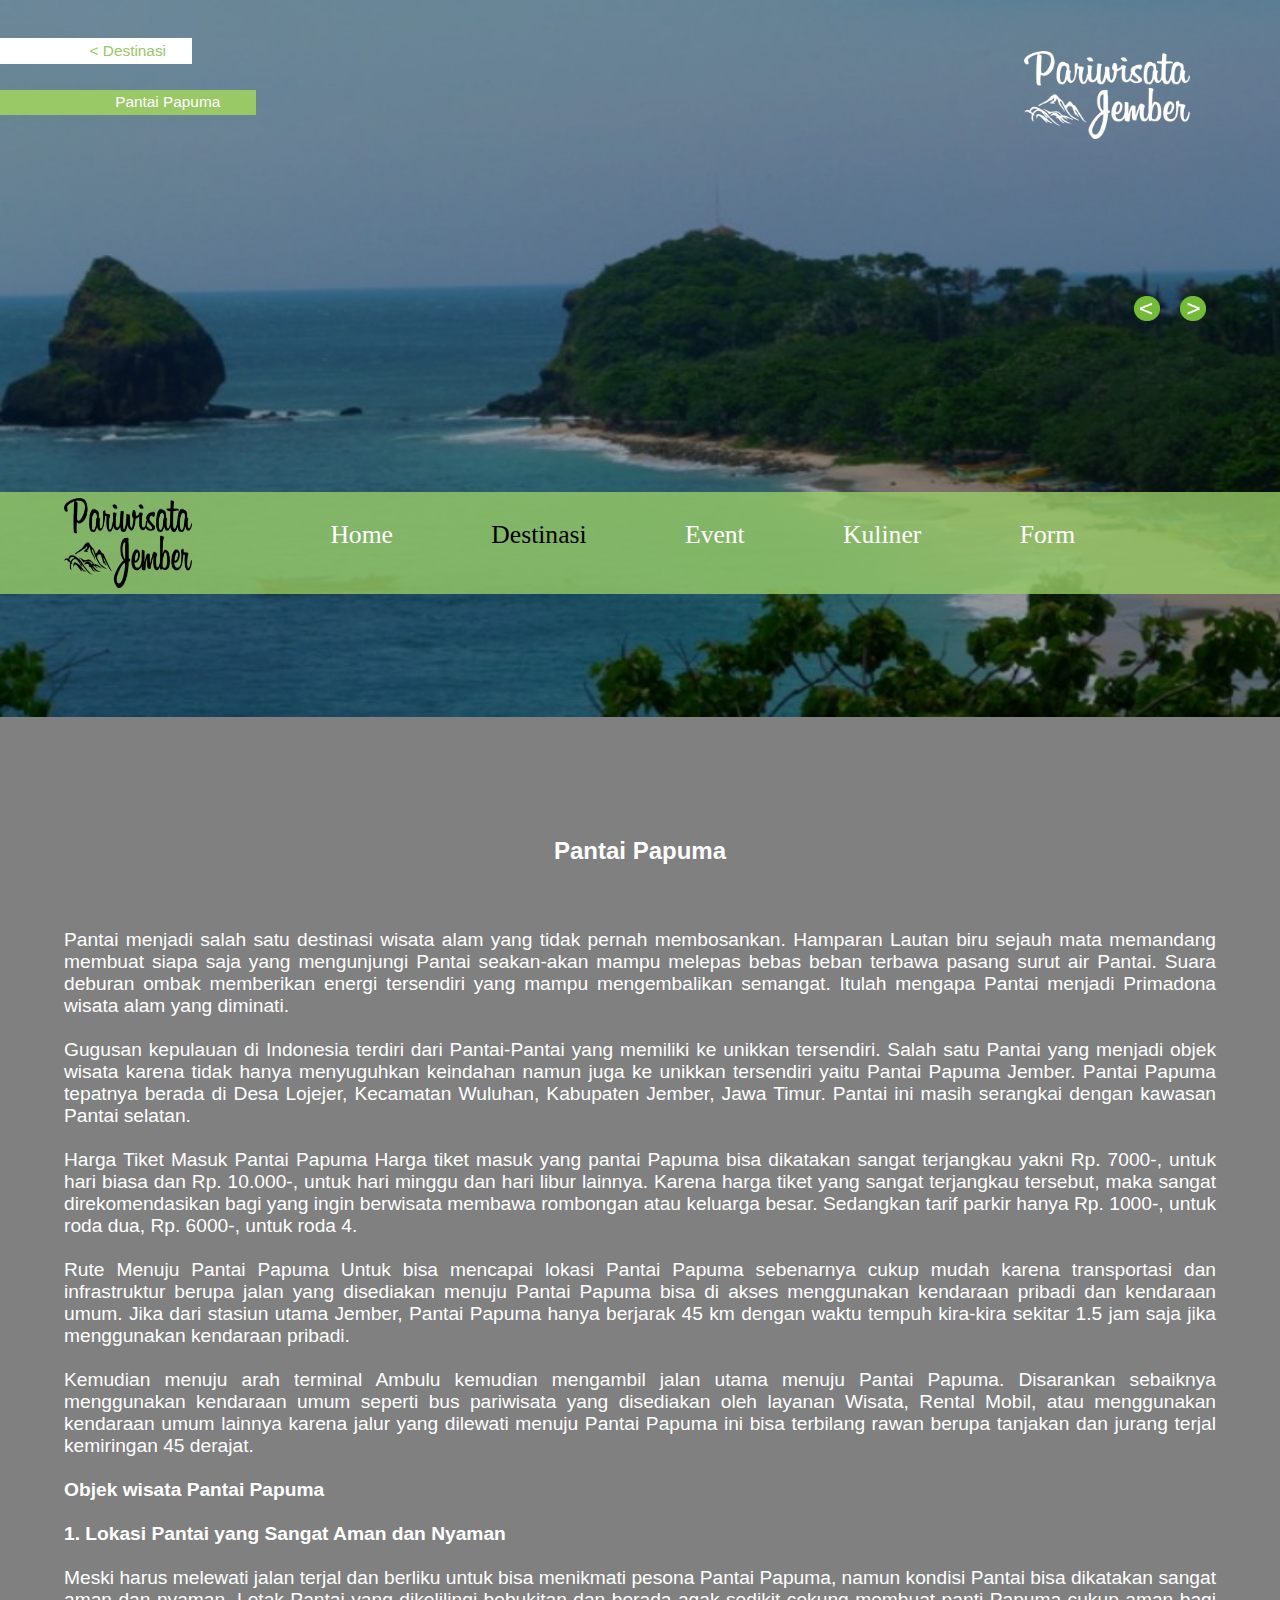
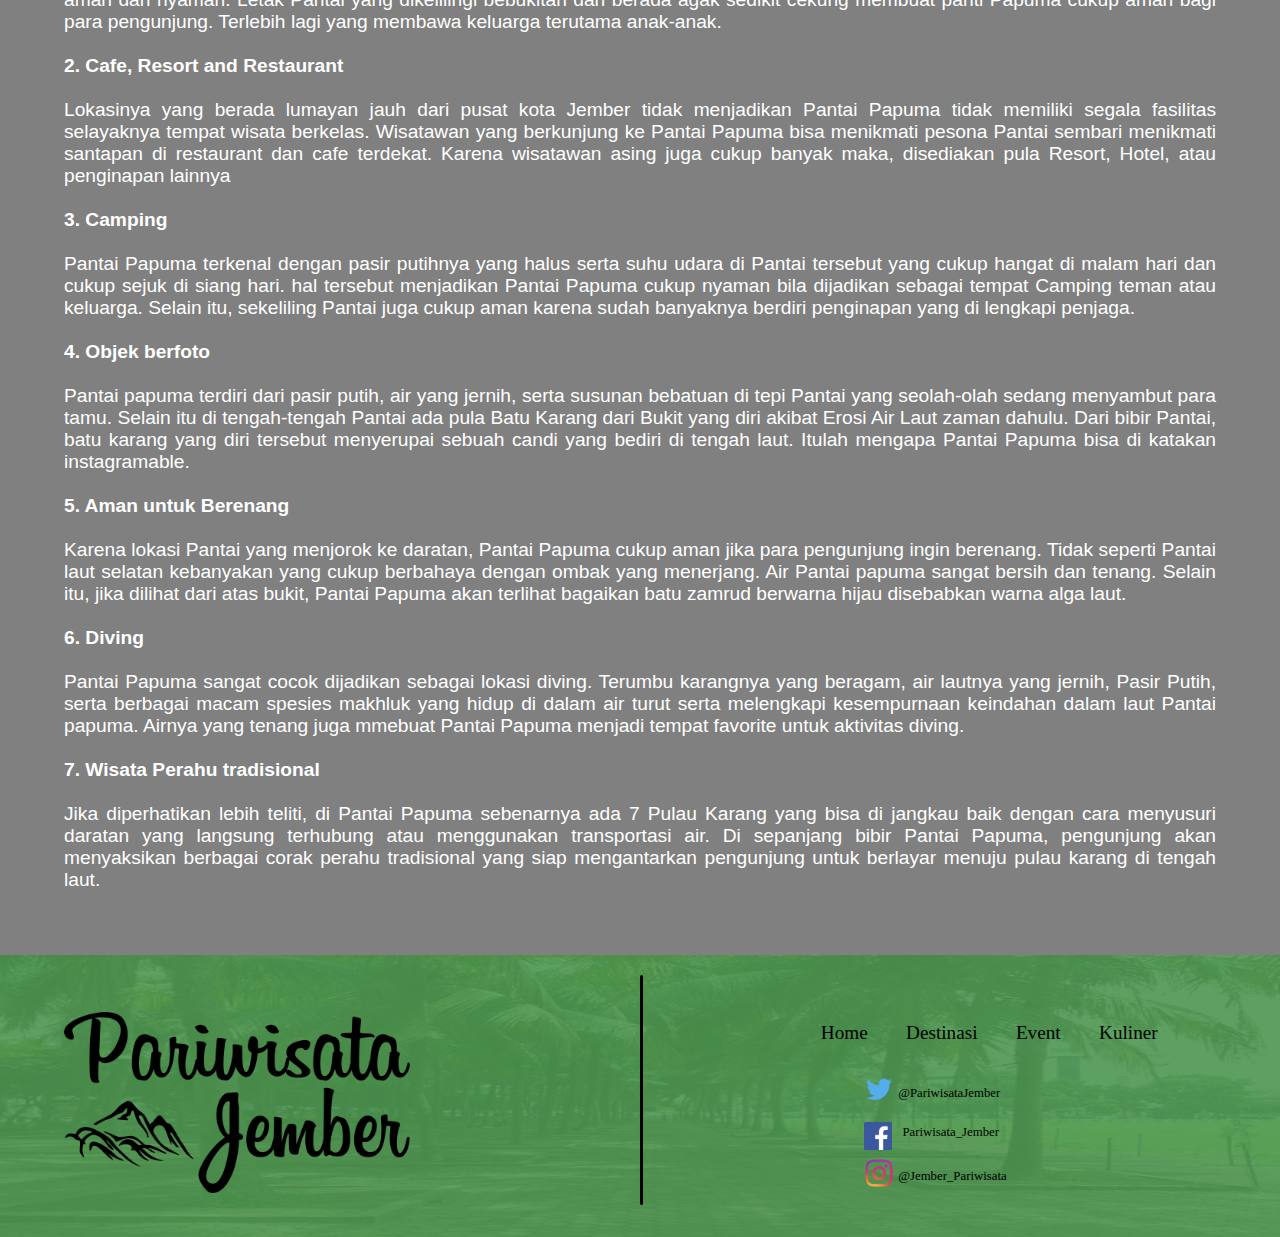
<file: sub-destinasi2.html>
<!DOCTYPE html>
<html>
<head>
	<meta charset="utf-8">
	<title>Pariwista Jember</title>
	<link rel="stylesheet" type="text/css" href="Style.css">
	<link href='https://fonts.googleapis.com/css?family=Condiment' rel='stylesheet'>
	<link rel="icon" type="image/png" href="Gambar/logo-hitam.png">
</head>
<body style="background-color: gray;">
	<div class="container">
		<img class="slide" style="height: 56vw;" src="Gambar/Papuma.jpg">
		<img class="slide" style="height: 56vw;" src="Gambar/papuma1.jpg">
		<img class="slide" style="height: 56vw;" src="Gambar/Papuma2.jpg">
		<div style="height: 56vw;" class="efek-gelap"></div>
		<div style="width: 15vw; height: 2vw; background-color: rgb(300,300,300);z-index: 5; position: absolute; margin-top: 3vw;"><a style="text-decoration: none; color: rgb(153, 200, 102); position: absolute; top: 0.3vw; left: 7vw; font-size: 1.2vw" href="Destinasi.html">< Destinasi</a></div>
		<div style="width: 20vw; height: 2vw; background-color: rgb(153, 200, 102);z-index: 5; position: absolute; margin-top: 7vw;"><font style="position: absolute; top: 0.3vw; left: 9vw; color: white; font-size: 1.2vw">Pantai Papuma</font></div>
		<div class="logo">
			<img style="width: 13vw; margin-left: 40vw; margin-top: -3vw" src="Gambar/logo-putih.png">
		</div>
		<div style="z-index: 5;">
			<button onclick="plusSlides(-1)"><img style="width: 2vw; margin-top: 15vw; margin-left: 88vw" src="Gambar/back.png"></button>
			<button onclick="plusSlides(1)"><img style="width: 2vw; margin-top: 15vw; margin-left: 90vw" src="Gambar/back1.png"></button>
		</div>
		<div class="header">
			<img src="Gambar/logo-hitam	.png">
			<div class="navbar">
			<ul>
				<li><a href="index.html">Home</a></li>
				<li><a class="active" href="Destinasi.html">Destinasi</a></li>
				<li><a href="Event.html">Event</a></li>
				<li><a href="Kuliner.html">Kuliner</a></li>
				<li><a href="Form.html">Form</a></li>
			</ul>
		</div>
		</div>
		
		<div class="content-kuliner">
			<h2 style="text-align: center; margin: 2vw; color: white;">Pantai Papuma</h2>
			<p style="font-size: 1.5vw; margin: 5vw; color: white;" align="justify">
				
				Pantai menjadi salah satu destinasi wisata alam yang tidak pernah membosankan. Hamparan Lautan biru sejauh mata memandang membuat siapa saja yang mengunjungi Pantai seakan-akan mampu melepas bebas beban terbawa pasang surut air Pantai. Suara deburan ombak memberikan energi tersendiri yang mampu mengembalikan semangat. Itulah mengapa Pantai menjadi Primadona wisata alam yang diminati.
				<br><br>
				Gugusan kepulauan di Indonesia terdiri dari Pantai-Pantai yang memiliki ke unikkan tersendiri. Salah satu Pantai yang menjadi objek wisata karena tidak hanya menyuguhkan keindahan namun juga ke unikkan tersendiri yaitu Pantai Papuma Jember. Pantai Papuma tepatnya berada di Desa Lojejer, Kecamatan Wuluhan, Kabupaten Jember, Jawa Timur. Pantai ini masih serangkai dengan kawasan Pantai selatan.
				<br><br>
				Harga Tiket Masuk Pantai Papuma
				Harga tiket masuk yang pantai Papuma bisa dikatakan sangat terjangkau yakni Rp. 7000-, untuk hari biasa dan Rp. 10.000-, untuk hari minggu dan hari libur lainnya. Karena harga tiket yang sangat terjangkau tersebut, maka sangat direkomendasikan bagi yang ingin berwisata membawa rombongan atau keluarga besar. Sedangkan tarif parkir hanya Rp. 1000-, untuk roda dua, Rp. 6000-, untuk roda 4.
				<br><br>
				Rute Menuju Pantai Papuma
				Untuk bisa mencapai lokasi Pantai Papuma sebenarnya cukup mudah karena transportasi dan infrastruktur berupa jalan yang disediakan menuju Pantai Papuma bisa di akses menggunakan kendaraan pribadi dan kendaraan umum. Jika dari stasiun utama Jember, Pantai Papuma hanya berjarak 45 km dengan waktu tempuh kira-kira sekitar 1.5 jam saja jika menggunakan kendaraan pribadi.
				<br><br>
				Kemudian menuju arah terminal Ambulu kemudian mengambil jalan utama menuju Pantai Papuma. Disarankan sebaiknya menggunakan kendaraan umum seperti bus pariwisata yang disediakan oleh layanan Wisata, Rental Mobil, atau menggunakan kendaraan umum lainnya karena jalur yang dilewati menuju Pantai Papuma ini bisa terbilang rawan berupa tanjakan dan jurang terjal  kemiringan 45 derajat.
				<br><br>
				<b>Objek wisata Pantai Papuma</b>
				<br><br>
				<b>1. Lokasi Pantai yang Sangat Aman dan Nyaman</b>
				<br><br>

				Meski harus melewati jalan terjal dan berliku untuk bisa menikmati pesona Pantai Papuma, namun kondisi Pantai bisa dikatakan sangat aman dan nyaman. Letak Pantai yang dikelilingi bebukitan dan berada agak sedikit cekung membuat panti Papuma cukup aman bagi para pengunjung. Terlebih lagi yang membawa keluarga terutama anak-anak.
				<br><br>
				<b>2. Cafe, Resort and Restaurant</b>
				<br><br>
				Lokasinya yang berada lumayan jauh dari pusat kota Jember tidak menjadikan Pantai Papuma  tidak memiliki segala fasilitas selayaknya tempat wisata berkelas. Wisatawan yang berkunjung ke Pantai Papuma bisa menikmati pesona Pantai sembari menikmati santapan di restaurant dan cafe terdekat. Karena wisatawan asing juga cukup banyak maka, disediakan pula Resort, Hotel, atau penginapan lainnya
				<br><br>
				<b>3. Camping</b>
				<br><br>
				Pantai Papuma terkenal dengan pasir putihnya yang halus serta suhu udara di Pantai tersebut yang cukup hangat di malam hari dan cukup sejuk di siang hari. hal tersebut menjadikan Pantai Papuma cukup nyaman bila dijadikan sebagai tempat Camping teman atau keluarga. Selain itu, sekeliling Pantai juga cukup aman karena sudah banyaknya berdiri penginapan yang di lengkapi penjaga.
				<br><br>
				<b>4. Objek berfoto</b>
				<br><br>
				Pantai papuma terdiri dari pasir putih, air yang jernih, serta susunan bebatuan di tepi Pantai yang seolah-olah sedang menyambut para tamu. Selain itu di tengah-tengah Pantai ada pula Batu Karang dari Bukit yang diri akibat Erosi Air Laut zaman dahulu. Dari bibir Pantai, batu karang yang diri tersebut menyerupai sebuah candi yang bediri di tengah laut. Itulah mengapa Pantai Papuma bisa di katakan instagramable.
				<br><br>
				<b>5. Aman untuk Berenang</b>
				<br><br>
				Karena lokasi Pantai yang menjorok ke daratan, Pantai Papuma cukup aman jika para pengunjung ingin berenang. Tidak seperti Pantai laut selatan kebanyakan yang cukup berbahaya dengan ombak yang menerjang. Air Pantai papuma sangat bersih dan tenang. Selain itu, jika dilihat dari atas bukit, Pantai Papuma akan terlihat bagaikan batu zamrud berwarna hijau disebabkan warna alga  laut.
				<br><br>
				<b>6. Diving</b>
				<br><br>
				Pantai Papuma sangat cocok dijadikan sebagai lokasi diving. Terumbu karangnya yang beragam, air lautnya yang jernih, Pasir Putih, serta berbagai macam spesies makhluk yang hidup di dalam air turut serta melengkapi kesempurnaan keindahan dalam laut Pantai papuma. Airnya yang tenang juga mmebuat Pantai Papuma menjadi tempat favorite untuk aktivitas diving.
				<br><br>
				<b>7. Wisata Perahu tradisional</b>
				<br><br>
				Jika diperhatikan lebih teliti, di Pantai Papuma sebenarnya ada 7 Pulau Karang yang bisa di jangkau baik dengan cara menyusuri daratan yang langsung terhubung atau menggunakan transportasi air. Di sepanjang bibir Pantai Papuma, pengunjung akan menyaksikan berbagai corak perahu tradisional yang siap mengantarkan pengunjung untuk berlayar menuju pulau karang di tengah laut.


			</p>
		</div>

		<div class="col-12 footer">
			<img class="logo-hitam" src="Gambar/logo-hitam.png">
			<img src="Gambar/alun-alun.jpg">
			<div class="navbar">
				<ul>
					<li><a href="#home">Home</a></li>
					<li><a href="#Destinasi">Destinasi</a></li>
					<li><a href="#Event">Event</a></li>
					<li><a href="#Kuliner">Kuliner</a></li>
				</ul>
			</div>
			<div class="sosmed">
				<li><a href="#twitter"><img src="Gambar/twitter.png">@PariwisataJember</a></li>
				<li style=" margin-top: 13vw; left: 1.5vw"><a href=""><img style="width: 2.2vw; margin-top: 0.01vw; " src="Gambar/Facebook.png">Pariwisata_Jember</a></li>
				<li style="margin-top: 16.5vw"><a href=""><img src="Gambar/ig.png">@Jember_Pariwisata</a></li>
			</div>
		
			<div class="garis""></div>
		</div>
	</div>
	<script>
		var slideIndex = 1;
		showSlides(slideIndex);

		function plusSlides(n) {
		  showSlides(slideIndex += n);
		}

		function currentSlide(n) {
		  showSlides(slideIndex = n);
		}

		function showSlides(n) {
		  var i;
		  var slides = document.getElementsByClassName("slide");
		  if (n > slides.length) {slideIndex = 1}    
		  if (n < 1) {slideIndex = slides.length}
		  for (i = 0; i < slides.length; i++) {
		      slides[i].style.display = "none";  
		  }
		  slides[slideIndex-1].style.display = "block";  
		}
	</script>
</body>
</html>
</file>
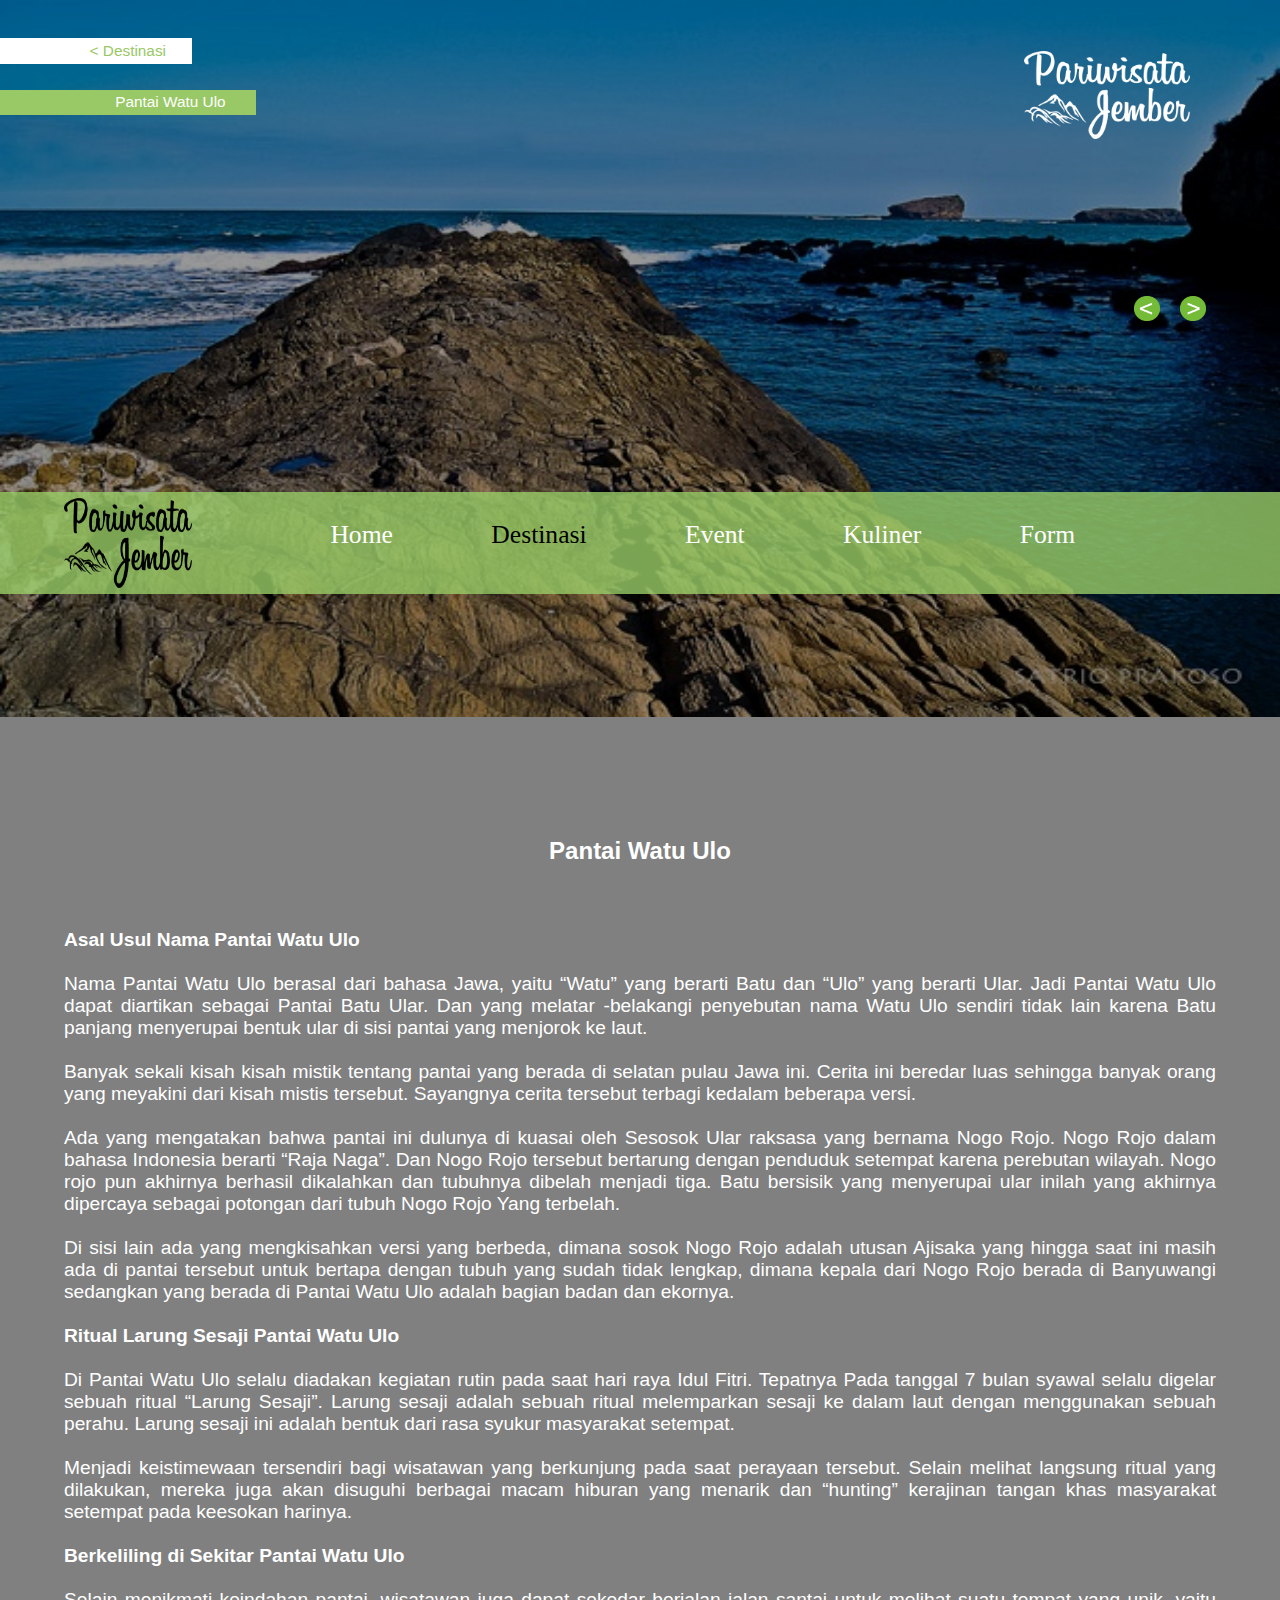
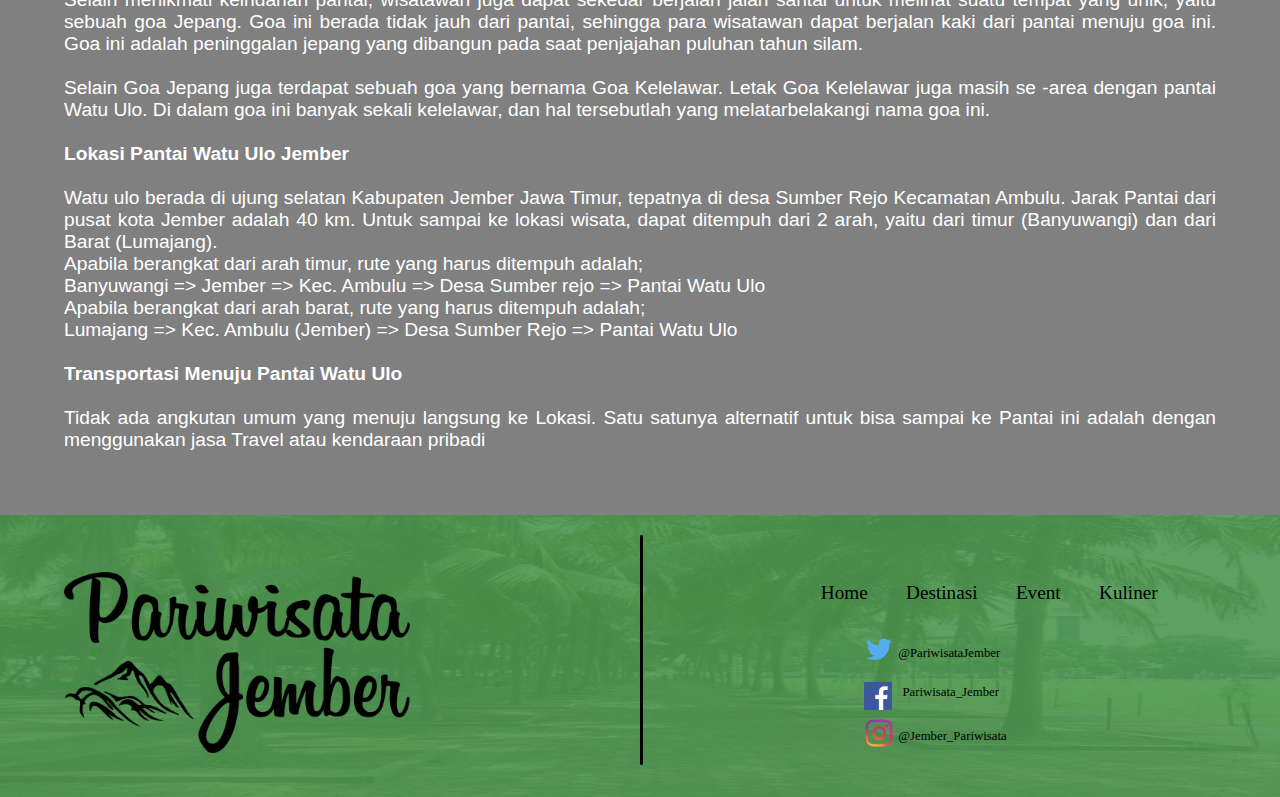
<file: sub-destinasi3.html>
<!DOCTYPE html>
<html>
<head>
	<meta charset="utf-8">
	<title>Pariwista Jember</title>
	<link rel="stylesheet" type="text/css" href="Style.css">
	<link href='https://fonts.googleapis.com/css?family=Condiment' rel='stylesheet'>
	<link rel="icon" type="image/png" href="Gambar/logo-hitam.png">
</head>
<body style="background-color: gray;">
	<div class="container">
		<img class="slide" style="height: 56vw;" src="Gambar/Watu-ulo.jpg">
		<img class="slide" style="height: 56vw;" src="Gambar/Watu-ulo1.jpg">
		<img class="slide" style="height: 56vw;" src="Gambar/Watu-ulo2.jpg">
		<div style="height: 56vw;" class="efek-gelap"></div>
		<div style="width: 15vw; height: 2vw; background-color: rgb(300,300,300);z-index: 5; position: absolute; margin-top: 3vw;"><a style="text-decoration: none; color: rgb(153, 200, 102); position: absolute; top: 0.3vw; left: 7vw; font-size: 1.2vw" href="Destinasi.html">< Destinasi</a></div>
		<div style="width: 20vw; height: 2vw; background-color: rgb(153, 200, 102);z-index: 5; position: absolute; margin-top: 7vw;"><font style="position: absolute; top: 0.3vw; left: 9vw; color: white; font-size: 1.2vw">Pantai Watu Ulo</font></div>
		<div class="logo">
			<img style="width: 13vw; margin-left: 40vw; margin-top: -3vw" src="Gambar/logo-putih.png">
		</div>
		<div style="z-index: 5;">
			<button onclick="plusSlides(-1)"><img style="width: 2vw; margin-top: 15vw; margin-left: 88vw" src="Gambar/back.png"></button>
			<button onclick="plusSlides(1)"><img style="width: 2vw; margin-top: 15vw; margin-left: 90vw" src="Gambar/back1.png"></button>
		</div>
		<div class="header">
			<img src="Gambar/logo-hitam	.png">
			<div class="navbar">
			<ul>
				<li><a href="index.html">Home</a></li>
				<li><a class="active" href="Destinasi.html">Destinasi</a></li>
				<li><a href="Event.html">Event</a></li>
				<li><a href="Kuliner.html">Kuliner</a></li>
				<li><a href="Form.html">Form</a></li>
			</ul>
		</div>
		</div>
		
		<div class="content-kuliner">
			<h2 style="text-align: center; margin: 2vw; color: white;">Pantai Watu Ulo</h2>
			<p style="font-size: 1.5vw; margin: 5vw; color: white;" align="justify">
				<b>Asal Usul Nama Pantai Watu Ulo</b>
				<br><br>
				Nama Pantai Watu Ulo berasal dari bahasa Jawa, yaitu “Watu” yang berarti Batu dan “Ulo” yang berarti Ular. Jadi Pantai Watu Ulo dapat diartikan sebagai Pantai Batu Ular. Dan yang melatar -belakangi penyebutan nama Watu Ulo sendiri tidak lain karena Batu panjang menyerupai bentuk ular di sisi pantai yang menjorok ke laut.
				<br><br>
				Banyak sekali kisah kisah mistik tentang pantai yang berada di selatan pulau Jawa ini. Cerita ini beredar luas sehingga banyak orang yang meyakini dari kisah mistis tersebut. Sayangnya cerita tersebut terbagi kedalam beberapa versi.
				<br><br>
				Ada yang mengatakan bahwa pantai ini dulunya di kuasai oleh Sesosok Ular raksasa yang bernama Nogo Rojo. Nogo Rojo dalam bahasa Indonesia berarti “Raja Naga”. Dan Nogo Rojo tersebut bertarung dengan penduduk setempat karena perebutan wilayah. Nogo rojo pun akhirnya berhasil dikalahkan dan tubuhnya dibelah menjadi tiga. Batu bersisik yang menyerupai ular inilah yang akhirnya dipercaya sebagai potongan dari tubuh Nogo Rojo Yang terbelah.
				<br><br>
				Di sisi lain ada yang mengkisahkan versi yang berbeda, dimana sosok Nogo Rojo adalah utusan Ajisaka yang hingga saat ini masih ada di pantai tersebut untuk bertapa dengan tubuh yang sudah tidak lengkap, dimana kepala dari Nogo Rojo berada di Banyuwangi sedangkan yang berada di Pantai Watu Ulo adalah bagian badan dan ekornya.
				<br><br>
				<b>Ritual Larung Sesaji Pantai Watu Ulo</b>
				<br><br>
				Di Pantai Watu Ulo selalu diadakan kegiatan rutin pada saat hari raya Idul Fitri. Tepatnya Pada tanggal 7 bulan syawal selalu digelar sebuah ritual “Larung Sesaji”. Larung sesaji adalah sebuah ritual melemparkan sesaji ke dalam laut dengan menggunakan sebuah perahu. Larung sesaji ini adalah bentuk dari rasa syukur masyarakat setempat. 
				<br><br>
				Menjadi keistimewaan tersendiri bagi wisatawan yang berkunjung pada saat perayaan tersebut. Selain melihat langsung ritual yang dilakukan, mereka juga akan disuguhi berbagai macam hiburan yang menarik dan “hunting” kerajinan tangan khas masyarakat setempat pada keesokan harinya.
				<br><br>
				<b>Berkeliling di Sekitar Pantai Watu Ulo</b>
				<br><br>
				Selain menikmati keindahan pantai, wisatawan juga dapat sekedar berjalan jalan santai untuk melihat suatu tempat yang unik, yaitu sebuah goa Jepang. Goa ini berada tidak jauh dari pantai, sehingga para wisatawan dapat berjalan kaki dari pantai menuju goa ini. Goa ini adalah peninggalan jepang  yang dibangun pada saat penjajahan puluhan tahun silam.
				<br><br>
				Selain Goa Jepang juga terdapat sebuah goa yang bernama Goa Kelelawar. Letak Goa Kelelawar juga masih se -area dengan pantai Watu Ulo. Di dalam goa ini banyak sekali kelelawar, dan hal tersebutlah yang melatarbelakangi nama goa ini.
				<br><br>
				<b>Lokasi Pantai Watu Ulo Jember</b>
				<br><br>
				Watu ulo berada di ujung selatan Kabupaten Jember Jawa Timur, tepatnya di desa Sumber Rejo Kecamatan Ambulu. Jarak Pantai dari pusat kota Jember adalah 40 km. Untuk sampai ke lokasi wisata, dapat ditempuh dari 2 arah, yaitu dari timur (Banyuwangi) dan dari Barat (Lumajang).
				<br>
				Apabila berangkat dari arah timur, rute yang harus ditempuh adalah;
				<br>
				Banyuwangi => Jember => Kec. Ambulu => Desa Sumber rejo => Pantai Watu Ulo
				<br>
				Apabila berangkat dari arah barat, rute yang harus ditempuh adalah;
				<br>
				Lumajang => Kec. Ambulu (Jember) => Desa Sumber Rejo => Pantai Watu Ulo
				<br><br>
				<b>Transportasi Menuju Pantai Watu Ulo</b>
				<br><br>
				Tidak ada angkutan umum yang menuju langsung ke Lokasi. Satu satunya alternatif untuk bisa sampai ke Pantai ini adalah dengan menggunakan jasa Travel atau kendaraan pribadi
			</p>
		</div>

		<div class="col-12 footer">
			<img class="logo-hitam" src="Gambar/logo-hitam.png">
			<img src="Gambar/alun-alun.jpg">
			<div class="navbar">
				<ul>
					<li><a href="#home">Home</a></li>
					<li><a href="#Destinasi">Destinasi</a></li>
					<li><a href="#Event">Event</a></li>
					<li><a href="#Kuliner">Kuliner</a></li>
				</ul>
			</div>
			<div class="sosmed">
				<li><a href="#twitter"><img src="Gambar/twitter.png">@PariwisataJember</a></li>
				<li style=" margin-top: 13vw; left: 1.5vw"><a href=""><img style="width: 2.2vw; margin-top: 0.01vw; " src="Gambar/Facebook.png">Pariwisata_Jember</a></li>
				<li style="margin-top: 16.5vw"><a href=""><img src="Gambar/ig.png">@Jember_Pariwisata</a></li>
			</div>
		
			<div class="garis""></div>
		</div>
	</div>
	<script>
		var slideIndex = 1;
		showSlides(slideIndex);

		function plusSlides(n) {
		  showSlides(slideIndex += n);
		}

		function currentSlide(n) {
		  showSlides(slideIndex = n);
		}

		function showSlides(n) {
		  var i;
		  var slides = document.getElementsByClassName("slide");
		  if (n > slides.length) {slideIndex = 1}    
		  if (n < 1) {slideIndex = slides.length}
		  for (i = 0; i < slides.length; i++) {
		      slides[i].style.display = "none";  
		  }
		  slides[slideIndex-1].style.display = "block";  
		}
	</script>
</body>
</html>
</file>
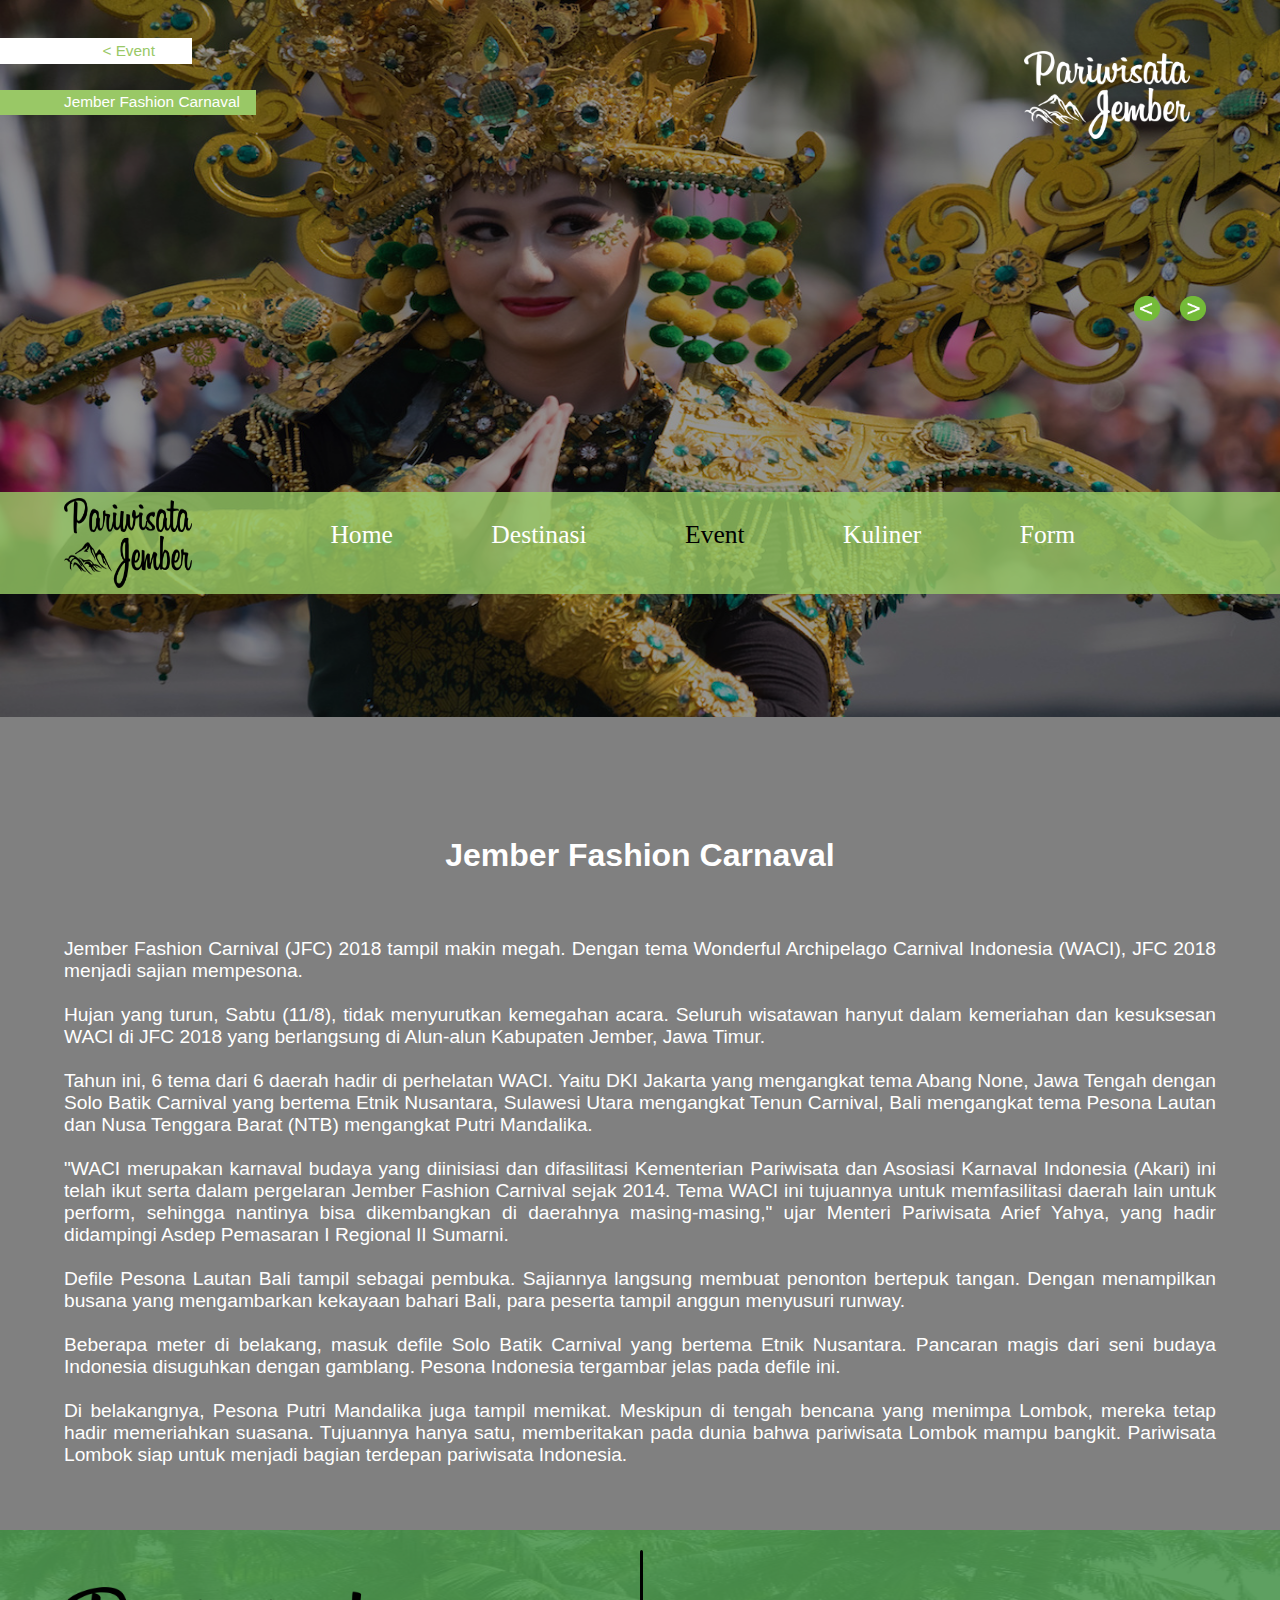
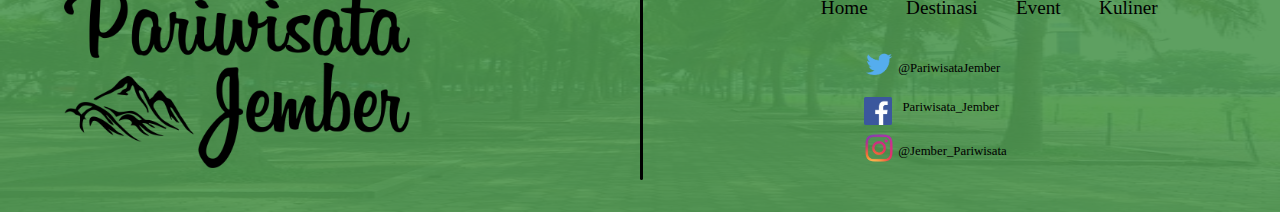
<file: sub-event.html>
<!DOCTYPE html>
<html>
<head>
	<meta charset="utf-8">
	<title>Pariwista Jember</title>
	<link rel="stylesheet" type="text/css" href="Style.css">
	<link href='https://fonts.googleapis.com/css?family=Condiment' rel='stylesheet'>
	<link rel="icon" type="image/png" href="Gambar/logo-hitam.png">
</head>
<body style="background-color: gray;">
	<div class="container">
		<img class="slide" style="height: 56vw;" src="Gambar/JFC.jpg">
		<img class="slide" style="height: 56vw;" src="Gambar/JFC1.jpg">
		<div style="height: 56vw;" class="efek-gelap"></div>
		<div style="width: 15vw; height: 2vw; background-color: rgb(300,300,300);z-index: 5; position: absolute; margin-top: 3vw;"><a style="text-decoration: none; color: rgb(153, 200, 102); position: absolute; top: 0.3vw; left: 8vw; font-size: 1.2vw" href="Event.html">< Event</a></div>
		<div style="width: 20vw; height: 2vw; background-color: rgb(153, 200, 102);z-index: 5; position: absolute; margin-top: 7vw;"><font style="position: absolute; top: 0.3vw; left: 5vw; color: white; font-size: 1.2vw">Jember Fashion Carnaval</font></div>
		<div class="logo">
			<img style="width: 13vw; margin-left: 40vw; margin-top: -3vw" src="Gambar/logo-putih.png">
		</div>
		<div style="z-index: 5;">
			<button onclick="plusSlides(-1)"><img style="width: 2vw; margin-top: 15vw; margin-left: 88vw" src="Gambar/back.png"></button>
			<button onclick="plusSlides(1)"><img style="width: 2vw; margin-top: 15vw; margin-left: 90vw" src="Gambar/back1.png"></button>
		</div>
		<div class="header">
			<img src="Gambar/logo-hitam	.png">
			<div class="navbar">
			<ul>
				<li><a href="index.html">Home</a></li>
				<li><a href="Destinasi.html">Destinasi</a></li>
				<li><a class="active" href="Event.html">Event</a></li>
				<li><a href="Kuliner.html">Kuliner</a></li>
				<li><a href="Form.html">Form</a></li>
			</ul>
		</div>
		</div>
		
		<div class="content-kuliner">
			<h1 style="text-align: center; margin-top: 3vw; color: white;">Jember Fashion Carnaval</h1>
			<p style="font-size: 1.5vw; margin: 5vw; color: white;" align="justify">
				Jember Fashion Carnival (JFC) 2018 tampil makin megah. Dengan tema Wonderful Archipelago Carnival Indonesia (WACI), JFC 2018 menjadi sajian mempesona.
				<br><br>
				Hujan yang turun, Sabtu (11/8), tidak menyurutkan kemegahan acara. Seluruh wisatawan hanyut dalam kemeriahan dan kesuksesan WACI di JFC 2018 yang berlangsung di Alun-alun Kabupaten Jember, Jawa Timur.
				<br><br>
				Tahun ini, 6 tema dari 6 daerah hadir di perhelatan WACI. Yaitu DKI Jakarta yang mengangkat tema Abang None, Jawa Tengah dengan Solo Batik Carnival yang bertema Etnik Nusantara, Sulawesi Utara mengangkat Tenun Carnival, Bali mengangkat tema Pesona Lautan dan Nusa Tenggara Barat (NTB) mengangkat Putri Mandalika.
				<br><br>
				"WACI merupakan karnaval budaya yang diinisiasi dan difasilitasi Kementerian Pariwisata dan Asosiasi Karnaval Indonesia (Akari) ini telah ikut serta dalam pergelaran Jember Fashion Carnival sejak 2014. Tema WACI ini tujuannya untuk memfasilitasi daerah lain untuk perform, sehingga nantinya bisa dikembangkan di daerahnya masing-masing," ujar Menteri Pariwisata Arief Yahya, yang hadir didampingi Asdep Pemasaran I Regional II Sumarni.
				<br><br>
				Defile Pesona Lautan Bali tampil sebagai pembuka. Sajiannya langsung membuat penonton bertepuk tangan. Dengan menampilkan busana yang mengambarkan kekayaan bahari Bali, para peserta tampil anggun menyusuri runway.
				<br><br>
				Beberapa meter di belakang, masuk defile Solo Batik Carnival yang bertema Etnik Nusantara. Pancaran magis dari seni budaya Indonesia disuguhkan dengan gamblang. Pesona Indonesia tergambar jelas pada defile ini.
				<br><br>
				Di belakangnya, Pesona Putri Mandalika juga tampil memikat. Meskipun di tengah bencana yang menimpa Lombok, mereka tetap hadir memeriahkan suasana. Tujuannya hanya satu, memberitakan pada dunia bahwa pariwisata Lombok mampu bangkit. Pariwisata Lombok siap untuk menjadi bagian terdepan pariwisata Indonesia.


			</p>
		</div>

		<div class="col-12 footer">
			<img class="logo-hitam" src="Gambar/logo-hitam.png">
			<img src="Gambar/alun-alun.jpg">
			<div class="navbar">
				<ul>
					<li><a href="#home">Home</a></li>
					<li><a href="#Destinasi">Destinasi</a></li>
					<li><a href="#Event">Event</a></li>
					<li><a href="#Kuliner">Kuliner</a></li>
				</ul>
			</div>
			<div class="sosmed">
				<li><a href="#twitter"><img src="Gambar/twitter.png">@PariwisataJember</a></li>
				<li style=" margin-top: 13vw; left: 1.5vw"><a href=""><img style="width: 2.2vw; margin-top: 0.01vw; " src="Gambar/Facebook.png">Pariwisata_Jember</a></li>
				<li style="margin-top: 16.5vw"><a href=""><img src="Gambar/ig.png">@Jember_Pariwisata</a></li>
			</div>
		
			<div class="garis""></div>
		</div>
	</div>
	<script>
		var slideIndex = 1;
		showSlides(slideIndex);

		function plusSlides(n) {
		  showSlides(slideIndex += n);
		}

		function currentSlide(n) {
		  showSlides(slideIndex = n);
		}

		function showSlides(n) {
		  var i;
		  var slides = document.getElementsByClassName("slide");
		  if (n > slides.length) {slideIndex = 1}    
		  if (n < 1) {slideIndex = slides.length}
		  for (i = 0; i < slides.length; i++) {
		      slides[i].style.display = "none";  
		  }
		  slides[slideIndex-1].style.display = "block";  
		}
	</script>
</body>
</html>
</file>
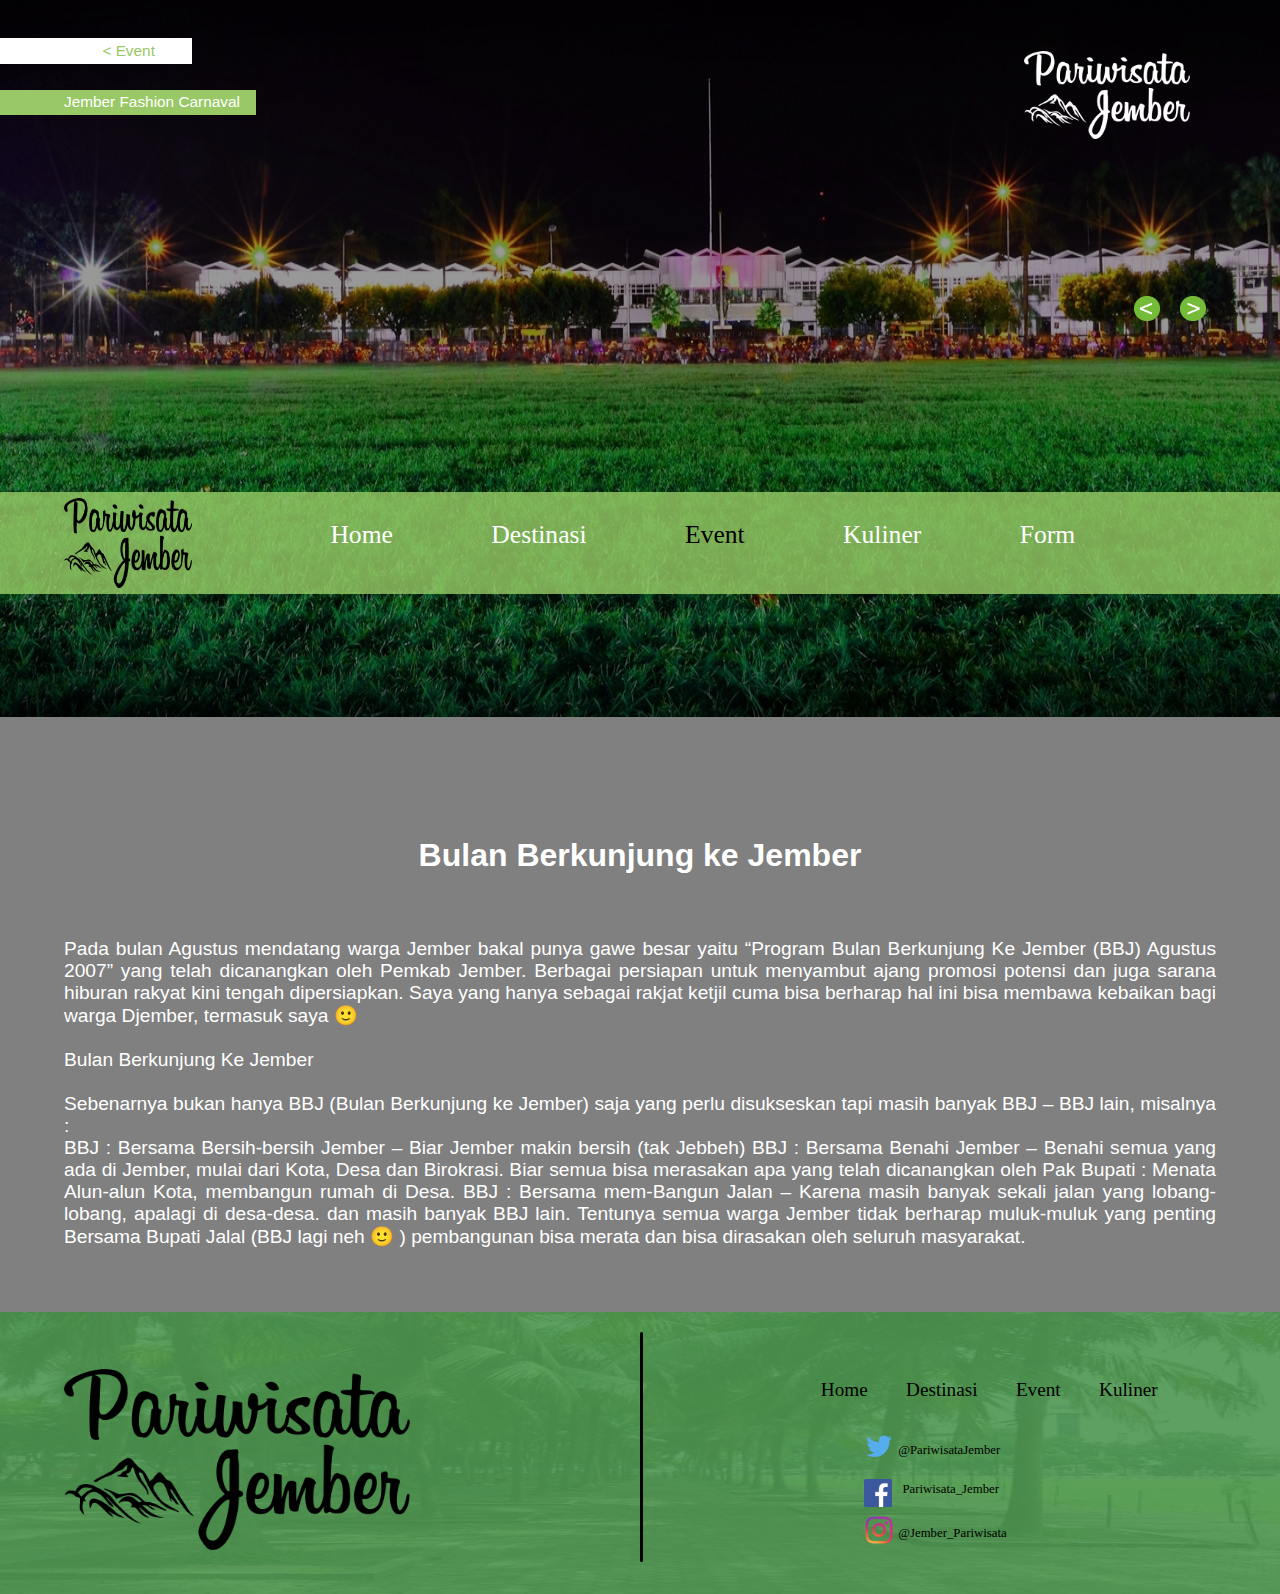
<file: sub-event2.html>
<!DOCTYPE html>
<html>
<head>
	<meta charset="utf-8">
	<title>Pariwista Jember</title>
	<link rel="stylesheet" type="text/css" href="Style.css">
	<link href='https://fonts.googleapis.com/css?family=Condiment' rel='stylesheet'>
	<link rel="icon" type="image/png" href="Gambar/logo-hitam.png">
</head>
<body style="background-color: gray;">
	<div class="container">
		<img class="slide" style="height: 56vw;" src="Gambar/bbj1.jpg">
		<img class="slide" style="height: 56vw;" src="Gambar/bbj.jpg">
		<div style="height: 56vw;" class="efek-gelap"></div>
		<div style="width: 15vw; height: 2vw; background-color: rgb(300,300,300);z-index: 5; position: absolute; margin-top: 3vw;"><a style="text-decoration: none; color: rgb(153, 200, 102); position: absolute; top: 0.3vw; left: 8vw; font-size: 1.2vw" href="Event.html">< Event</a></div>
		<div style="width: 20vw; height: 2vw; background-color: rgb(153, 200, 102);z-index: 5; position: absolute; margin-top: 7vw;"><font style="position: absolute; top: 0.3vw; left: 5vw; color: white; font-size: 1.2vw">Jember Fashion Carnaval</font></div>
		<div class="logo">
			<img style="width: 13vw; margin-left: 40vw; margin-top: -3vw" src="Gambar/logo-putih.png">
		</div>
		<div style="z-index: 5;">
			<button onclick="plusSlides(-1)"><img style="width: 2vw; margin-top: 15vw; margin-left: 88vw" src="Gambar/back.png"></button>
			<button onclick="plusSlides(1)"><img style="width: 2vw; margin-top: 15vw; margin-left: 90vw" src="Gambar/back1.png"></button>
		</div>
		<div class="header">
			<img src="Gambar/logo-hitam	.png">
			<div class="navbar">
			<ul>
				<li><a href="index.html">Home</a></li>
				<li><a href="Destinasi.html">Destinasi</a></li>
				<li><a class="active" href="Event.html">Event</a></li>
				<li><a href="Kuliner.html">Kuliner</a></li>
				<li><a href="Form.html">Form</a></li>
			</ul>
		</div>
		</div>
		
		<div class="content-kuliner">
			<h1 style="text-align: center; margin-top: 3vw; color: white;">Bulan Berkunjung ke Jember</h1>
			<p style="font-size: 1.5vw; margin: 5vw; color: white;" align="justify">
				Pada bulan Agustus mendatang warga Jember bakal punya gawe besar yaitu “Program Bulan Berkunjung Ke Jember (BBJ) Agustus 2007” yang telah dicanangkan oleh Pemkab Jember. Berbagai persiapan untuk menyambut ajang promosi potensi dan juga sarana hiburan rakyat kini tengah dipersiapkan. Saya yang hanya sebagai rakjat ketjil cuma bisa berharap hal ini bisa membawa kebaikan bagi warga Djember, termasuk saya 🙂
				<br><br>
				Bulan Berkunjung Ke Jember
				<br><br>
				Sebenarnya  bukan hanya BBJ (Bulan Berkunjung ke Jember) saja yang perlu disukseskan tapi masih banyak BBJ – BBJ lain, misalnya :

				<br>
				BBJ : Bersama Bersih-bersih Jember – Biar Jember makin bersih (tak Jebbeh)
				BBJ : Bersama Benahi Jember – Benahi semua yang ada di Jember, mulai dari Kota, Desa dan Birokrasi. Biar semua bisa merasakan apa yang telah dicanangkan oleh Pak Bupati : Menata Alun-alun Kota, membangun rumah di Desa.
				BBJ : Bersama mem-Bangun Jalan – Karena masih banyak sekali jalan yang lobang-lobang, apalagi di desa-desa.
				dan masih banyak BBJ lain. Tentunya semua warga Jember tidak berharap muluk-muluk yang penting Bersama Bupati Jalal (BBJ lagi neh 🙂 ) pembangunan bisa merata dan bisa dirasakan oleh seluruh masyarakat.


			</p>
		</div>

		<div class="col-12 footer">
			<img class="logo-hitam" src="Gambar/logo-hitam.png">
			<img src="Gambar/alun-alun.jpg">
			<div class="navbar">
				<ul>
					<li><a href="#home">Home</a></li>
					<li><a href="#Destinasi">Destinasi</a></li>
					<li><a href="#Event">Event</a></li>
					<li><a href="#Kuliner">Kuliner</a></li>
				</ul>
			</div>
			<div class="sosmed">
				<li><a href="#twitter"><img src="Gambar/twitter.png">@PariwisataJember</a></li>
				<li style=" margin-top: 13vw; left: 1.5vw"><a href=""><img style="width: 2.2vw; margin-top: 0.01vw; " src="Gambar/Facebook.png">Pariwisata_Jember</a></li>
				<li style="margin-top: 16.5vw"><a href=""><img src="Gambar/ig.png">@Jember_Pariwisata</a></li>
			</div>
		
			<div class="garis""></div>
		</div>
	</div>
	<script>
		var slideIndex = 1;
		showSlides(slideIndex);

		function plusSlides(n) {
		  showSlides(slideIndex += n);
		}

		function currentSlide(n) {
		  showSlides(slideIndex = n);
		}

		function showSlides(n) {
		  var i;
		  var slides = document.getElementsByClassName("slide");
		  if (n > slides.length) {slideIndex = 1}    
		  if (n < 1) {slideIndex = slides.length}
		  for (i = 0; i < slides.length; i++) {
		      slides[i].style.display = "none";  
		  }
		  slides[slideIndex-1].style.display = "block";  
		}
	</script>
</body>
</html>
</file>
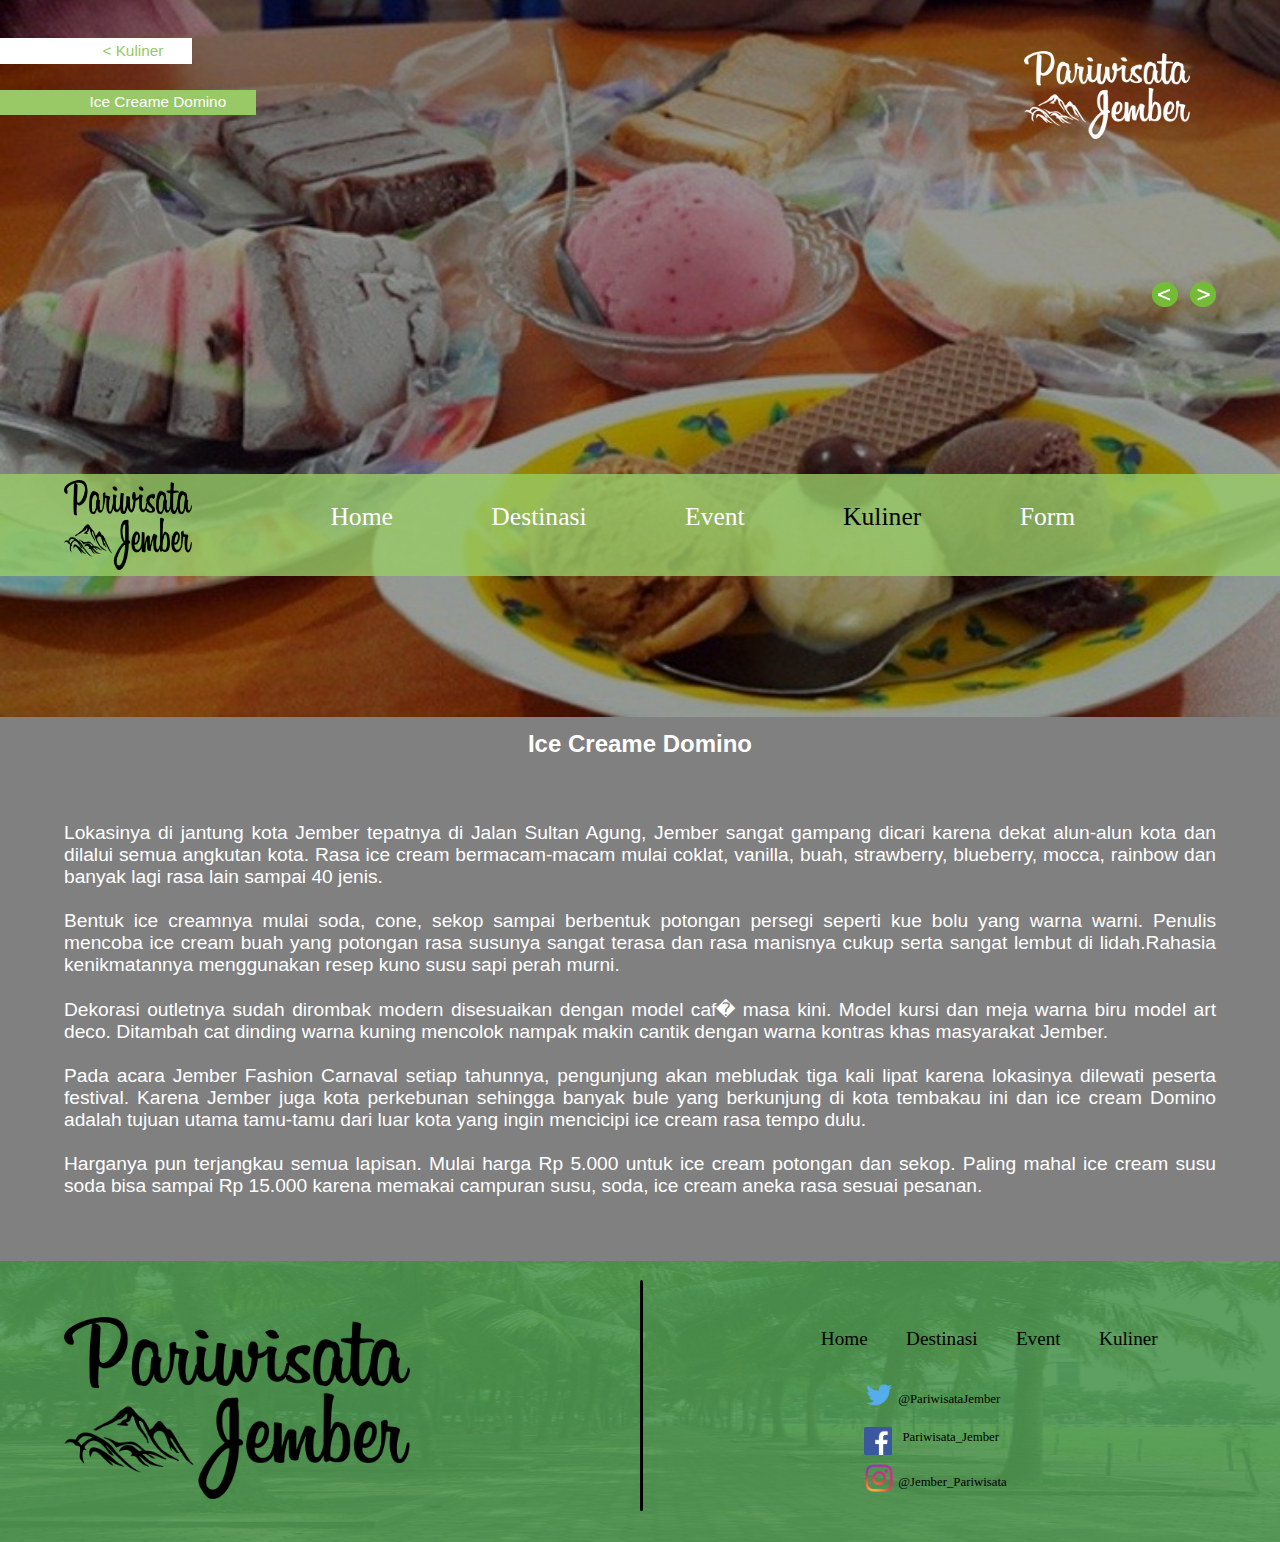
<file: sub-kuliner.html>
<!DOCTYPE html>
<html>
<head>
	<meta charset="utf-8">
	<title>Pariwista Jember</title>
	<link rel="stylesheet" type="text/css" href="Style.css">
	<link href='https://fonts.googleapis.com/css?family=Condiment' rel='stylesheet'>
	<link rel="icon" type="image/png" href="Gambar/logo-hitam.png">
</head>
<body style="background-color: gray;">
	<div class="container">
		<img style="height: 56vw;" src="Gambar/Domino2.jpg">
		<div style="height: 56vw;" class="efek-gelap"></div>
		<div style="width: 15vw; height: 2vw; background-color: rgb(300,300,300);z-index: 5; position: absolute; margin-top: 3vw;"><a style="text-decoration: none; color: rgb(153, 200, 102); position: absolute; top: 0.3vw; left: 8vw; font-size: 1.2vw" href="Kuliner.html">< Kuliner</a></div>
		<div style="width: 20vw; height: 2vw; background-color: rgb(153, 200, 102);z-index: 5; position: absolute; margin-top: 7vw;"><font style="position: absolute; top: 0.3vw; left: 7vw; color: white; font-size: 1.2vw">Ice Creame Domino</font></div>
		<div class="logo">
			<img style="width: 13vw; margin-left: 40vw; margin-top: -3vw" src="Gambar/logo-putih.png">
		</div>
		<div style="z-index: 5;">
			<a href=""><img style="width: 2vw; margin-top: 15vw; margin-left: 90vw" src="Gambar/back.png"></a>
			<a href=""><img style="width: 2vw; margin-top: 15vw; margin-left: 93vw" src="Gambar/back1.png"></a>
		</div>
		<div class="header">
			<img src="Gambar/logo-hitam	.png">
			<div class="navbar">
			<ul>
				<li><a href="index.html">Home</a></li>
				<li><a href="Destinasi.html">Destinasi</a></li>
				<li><a href="Event.html">Event</a></li>
				<li><a class="active" href="Kuliner.html">Kuliner</a></li>
				<li><a href="Form.html">Form</a></li>
			</ul>
		</div>
		</div>
		
		<div class="content-kuliner">
			<h2 style="text-align: center; margin: 2vw; color: white;">Ice Creame Domino</h2>
			<p style="font-size: 1.5vw; margin: 5vw; color: white;" align="justify">
				Lokasinya di jantung kota Jember tepatnya di Jalan Sultan Agung, Jember sangat gampang dicari karena dekat alun-alun kota dan dilalui semua angkutan kota. Rasa ice cream bermacam-macam mulai coklat, vanilla, buah, strawberry, blueberry, mocca, rainbow dan banyak lagi rasa lain sampai 40 jenis.
				<br><br>
				Bentuk ice creamnya mulai soda, cone, sekop sampai berbentuk potongan persegi seperti kue bolu yang warna warni. Penulis mencoba ice cream buah yang potongan rasa susunya sangat terasa dan rasa manisnya cukup serta sangat lembut di lidah.Rahasia kenikmatannya menggunakan resep kuno susu sapi perah murni.
				<br><br>
				Dekorasi outletnya sudah dirombak modern disesuaikan dengan model caf� masa kini. Model kursi dan meja warna biru model art deco. Ditambah cat dinding warna kuning mencolok nampak makin cantik dengan warna kontras khas masyarakat Jember.
				<br><br>
				Pada acara Jember Fashion Carnaval setiap tahunnya, pengunjung akan mebludak tiga kali lipat karena lokasinya dilewati peserta festival. Karena Jember juga kota perkebunan sehingga banyak bule yang berkunjung di kota tembakau ini dan ice cream Domino adalah tujuan utama tamu-tamu dari luar kota yang ingin mencicipi ice cream rasa tempo dulu.
				<br><br>
				Harganya pun terjangkau semua lapisan. Mulai harga Rp 5.000 untuk ice cream potongan dan sekop. Paling mahal ice cream susu soda bisa sampai Rp 15.000 karena memakai campuran susu, soda, ice cream aneka rasa sesuai pesanan.
			</p>
		</div>

		<div class="col-12 footer">
			<img class="logo-hitam" src="Gambar/logo-hitam.png">
			<img src="Gambar/alun-alun.jpg">
			<div class="navbar">
				<ul>
					<li><a href="#home">Home</a></li>
					<li><a href="#Destinasi">Destinasi</a></li>
					<li><a href="#Event">Event</a></li>
					<li><a href="#Kuliner">Kuliner</a></li>
				</ul>
			</div>
			<div class="sosmed">
				<li><a href="#twitter"><img src="Gambar/twitter.png">@PariwisataJember</a></li>
				<li style=" margin-top: 13vw; left: 1.5vw"><a href=""><img style="width: 2.2vw; margin-top: 0.01vw; " src="Gambar/Facebook.png">Pariwisata_Jember</a></li>
				<li style="margin-top: 16.5vw"><a href=""><img src="Gambar/ig.png">@Jember_Pariwisata</a></li>
			</div>
		
			<div class="garis""></div>
		</div>
	</div>
</body>
</html>
</file>
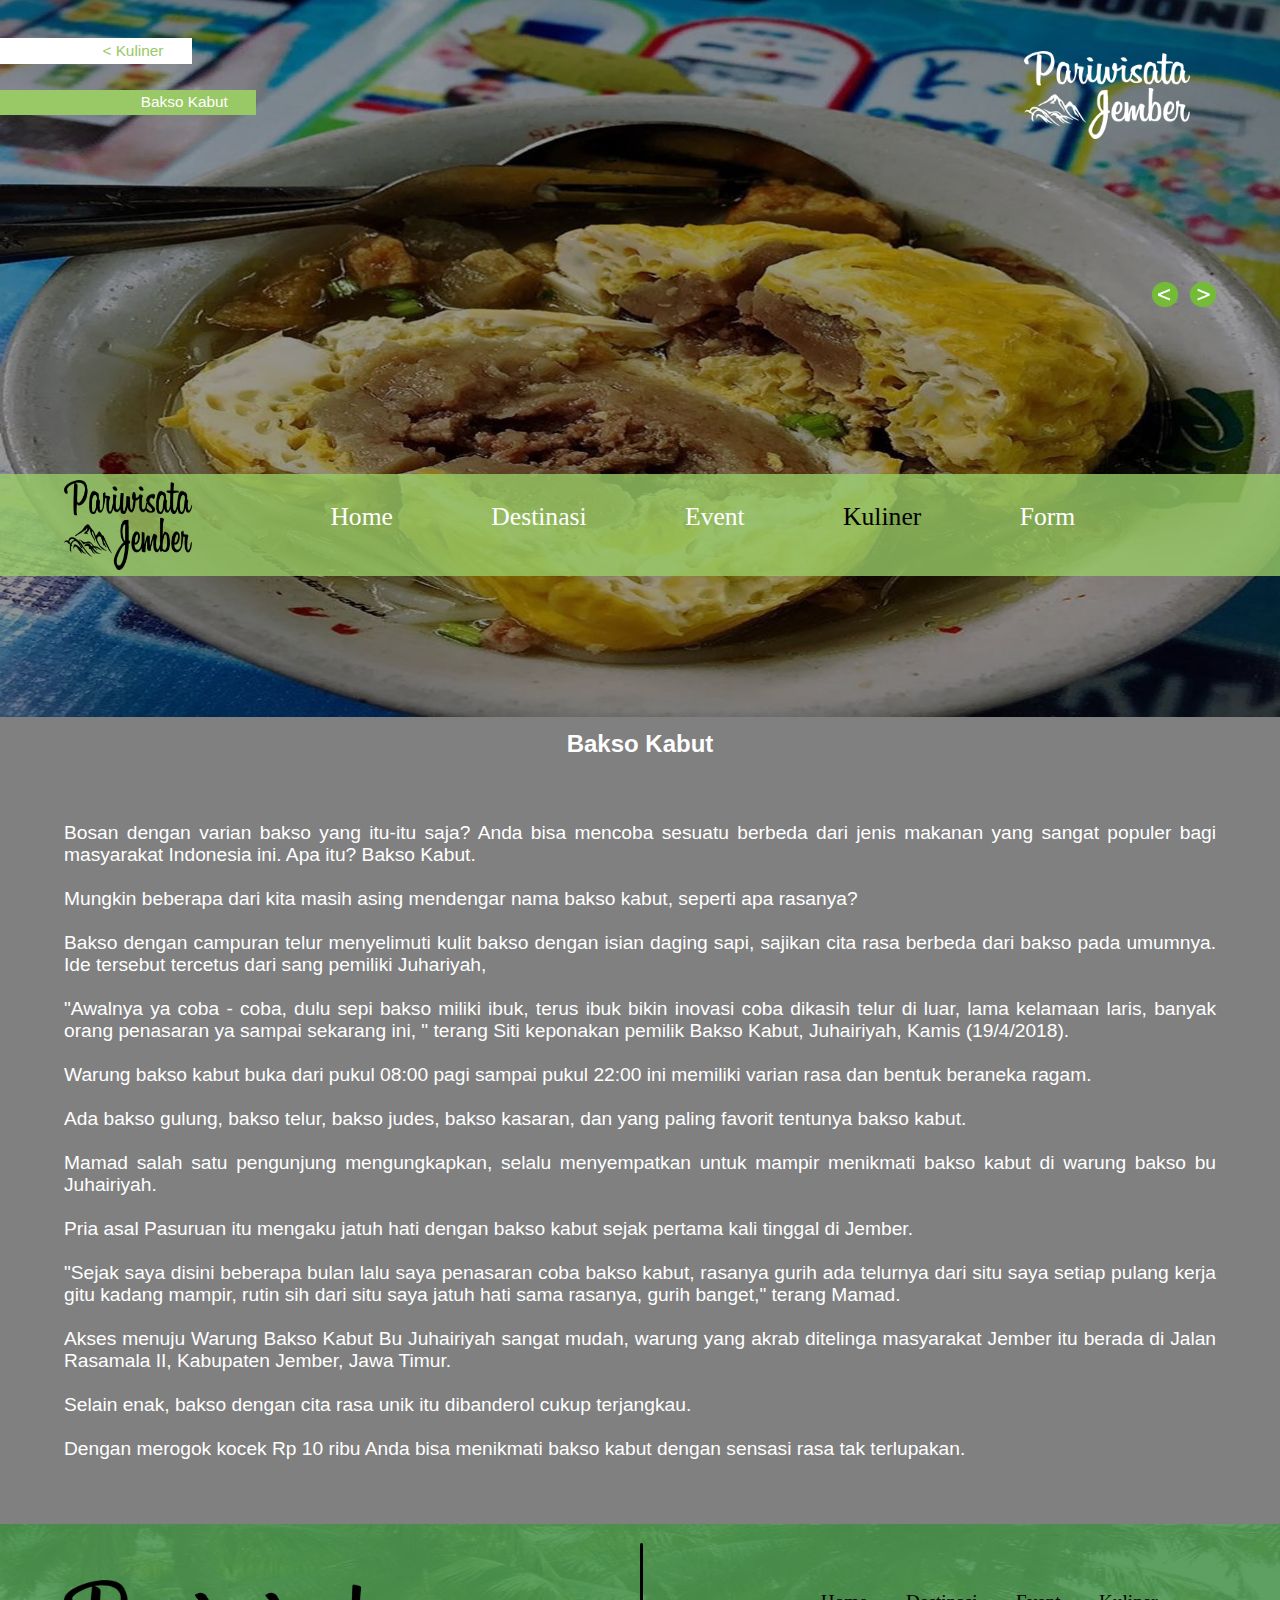
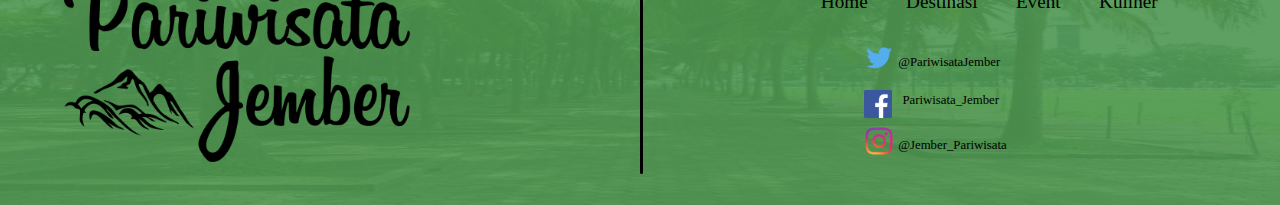
<file: sub-kuliner1.html>
<!DOCTYPE html>
<html>
<head>
	<meta charset="utf-8">
	<title>Pariwista Jember</title>
	<link rel="stylesheet" type="text/css" href="Style.css">
	<link href='https://fonts.googleapis.com/css?family=Condiment' rel='stylesheet'>
	<link rel="icon" type="image/png" href="Gambar/logo-hitam.png">
</head>
<body style="background-color: gray;">
	<div class="container">
		<img style="height: 56vw;" src="Gambar/Bakso.jpg">
		<div style="height: 56vw;" class="efek-gelap"></div>
		<div style="width: 15vw; height: 2vw; background-color: rgb(300,300,300);z-index: 5; position: absolute; margin-top: 3vw;"><a style="text-decoration: none; color: rgb(153, 200, 102); position: absolute; top: 0.3vw; left: 8vw; font-size: 1.2vw" href="Kuliner.html">< Kuliner</a></div>
		<div style="width: 20vw; height: 2vw; background-color: rgb(153, 200, 102);z-index: 5; position: absolute; margin-top: 7vw;"><font style="position: absolute; top: 0.3vw; left: 11vw; color: white; font-size: 1.2vw">Bakso Kabut</font></div>
		<div class="logo">
			<img style="width: 13vw; margin-left: 40vw; margin-top: -3vw" src="Gambar/logo-putih.png">
		</div>
		<div style="z-index: 5;">
			<a href=""><img style="width: 2vw; margin-top: 15vw; margin-left: 90vw" src="Gambar/back.png"></a>
			<a href=""><img style="width: 2vw; margin-top: 15vw; margin-left: 93vw" src="Gambar/back1.png"></a>
		</div>
		<div class="header">
			<img src="Gambar/logo-hitam	.png">
			<div class="navbar">
			<ul>
				<li><a href="index.html">Home</a></li>
				<li><a href="Destinasi.html">Destinasi</a></li>
				<li><a href="Event.html">Event</a></li>
				<li><a class="active" href="Kuliner.html">Kuliner</a></li>
				<li><a href="Form.html">Form</a></li>
			</ul>
		</div>
		</div>
		
		<div class="content-kuliner">
			<h2 style="text-align: center; margin: 2vw; color: white;">Bakso Kabut</h2>
			<p style="font-size: 1.5vw; margin: 5vw; color: white;" align="justify">
				Bosan dengan varian bakso yang itu-itu saja? Anda bisa mencoba sesuatu berbeda dari jenis makanan yang sangat populer bagi masyarakat Indonesia ini. Apa itu? Bakso Kabut.
				<br><br>
				Mungkin beberapa dari kita masih asing mendengar nama bakso kabut, seperti apa rasanya?
				<br><br>
				Bakso dengan campuran telur menyelimuti kulit bakso dengan isian daging sapi, sajikan cita rasa berbeda dari bakso pada umumnya. Ide tersebut tercetus dari sang pemiliki Juhariyah,
				<br><br>
				"Awalnya ya coba - coba, dulu sepi bakso miliki ibuk, terus ibuk bikin inovasi coba dikasih telur di luar, lama kelamaan laris, banyak orang penasaran ya sampai sekarang ini, " terang Siti keponakan pemilik Bakso Kabut, Juhairiyah, Kamis (19/4/2018).
				<br><br>
				Warung bakso kabut buka dari pukul 08:00 pagi sampai pukul 22:00 ini memiliki varian rasa dan bentuk beraneka ragam.
				<br><br>
				Ada bakso gulung, bakso telur, bakso judes, bakso kasaran, dan yang paling favorit tentunya bakso kabut.
				<br><br>
				Mamad salah satu pengunjung mengungkapkan, selalu menyempatkan untuk mampir menikmati bakso kabut di warung bakso bu Juhairiyah.
				<br><br>
				Pria asal Pasuruan itu mengaku jatuh hati dengan bakso kabut sejak pertama kali tinggal di Jember.
				<br><br>
				"Sejak saya disini beberapa bulan lalu saya penasaran coba bakso kabut, rasanya gurih ada telurnya dari situ saya setiap pulang kerja gitu kadang mampir, rutin sih dari situ saya jatuh hati sama rasanya, gurih banget," terang Mamad.
				<br><br>
				Akses menuju Warung Bakso Kabut Bu Juhairiyah sangat mudah, warung yang akrab ditelinga masyarakat Jember itu berada di Jalan Rasamala II, Kabupaten Jember, Jawa Timur.
				<br><br>
				Selain enak, bakso dengan cita rasa unik itu dibanderol cukup terjangkau.
				<br><br>
				Dengan merogok kocek Rp 10 ribu Anda bisa menikmati bakso kabut dengan sensasi rasa tak terlupakan. 
		</div>

		<div class="col-12 footer">
			<img class="logo-hitam" src="Gambar/logo-hitam.png">
			<img src="Gambar/alun-alun.jpg">
			<div class="navbar">
				<ul>
					<li><a href="#home">Home</a></li>
					<li><a href="#Destinasi">Destinasi</a></li>
					<li><a href="#Event">Event</a></li>
					<li><a href="#Kuliner">Kuliner</a></li>
				</ul>
			</div>
			<div class="sosmed">
				<li><a href="#twitter"><img src="Gambar/twitter.png">@PariwisataJember</a></li>
				<li style=" margin-top: 13vw; left: 1.5vw"><a href=""><img style="width: 2.2vw; margin-top: 0.01vw; " src="Gambar/Facebook.png">Pariwisata_Jember</a></li>
				<li style="margin-top: 16.5vw"><a href=""><img src="Gambar/ig.png">@Jember_Pariwisata</a></li>
			</div>
		
			<div class="garis""></div>
		</div>
	</div>
</body>
</html>
</file>
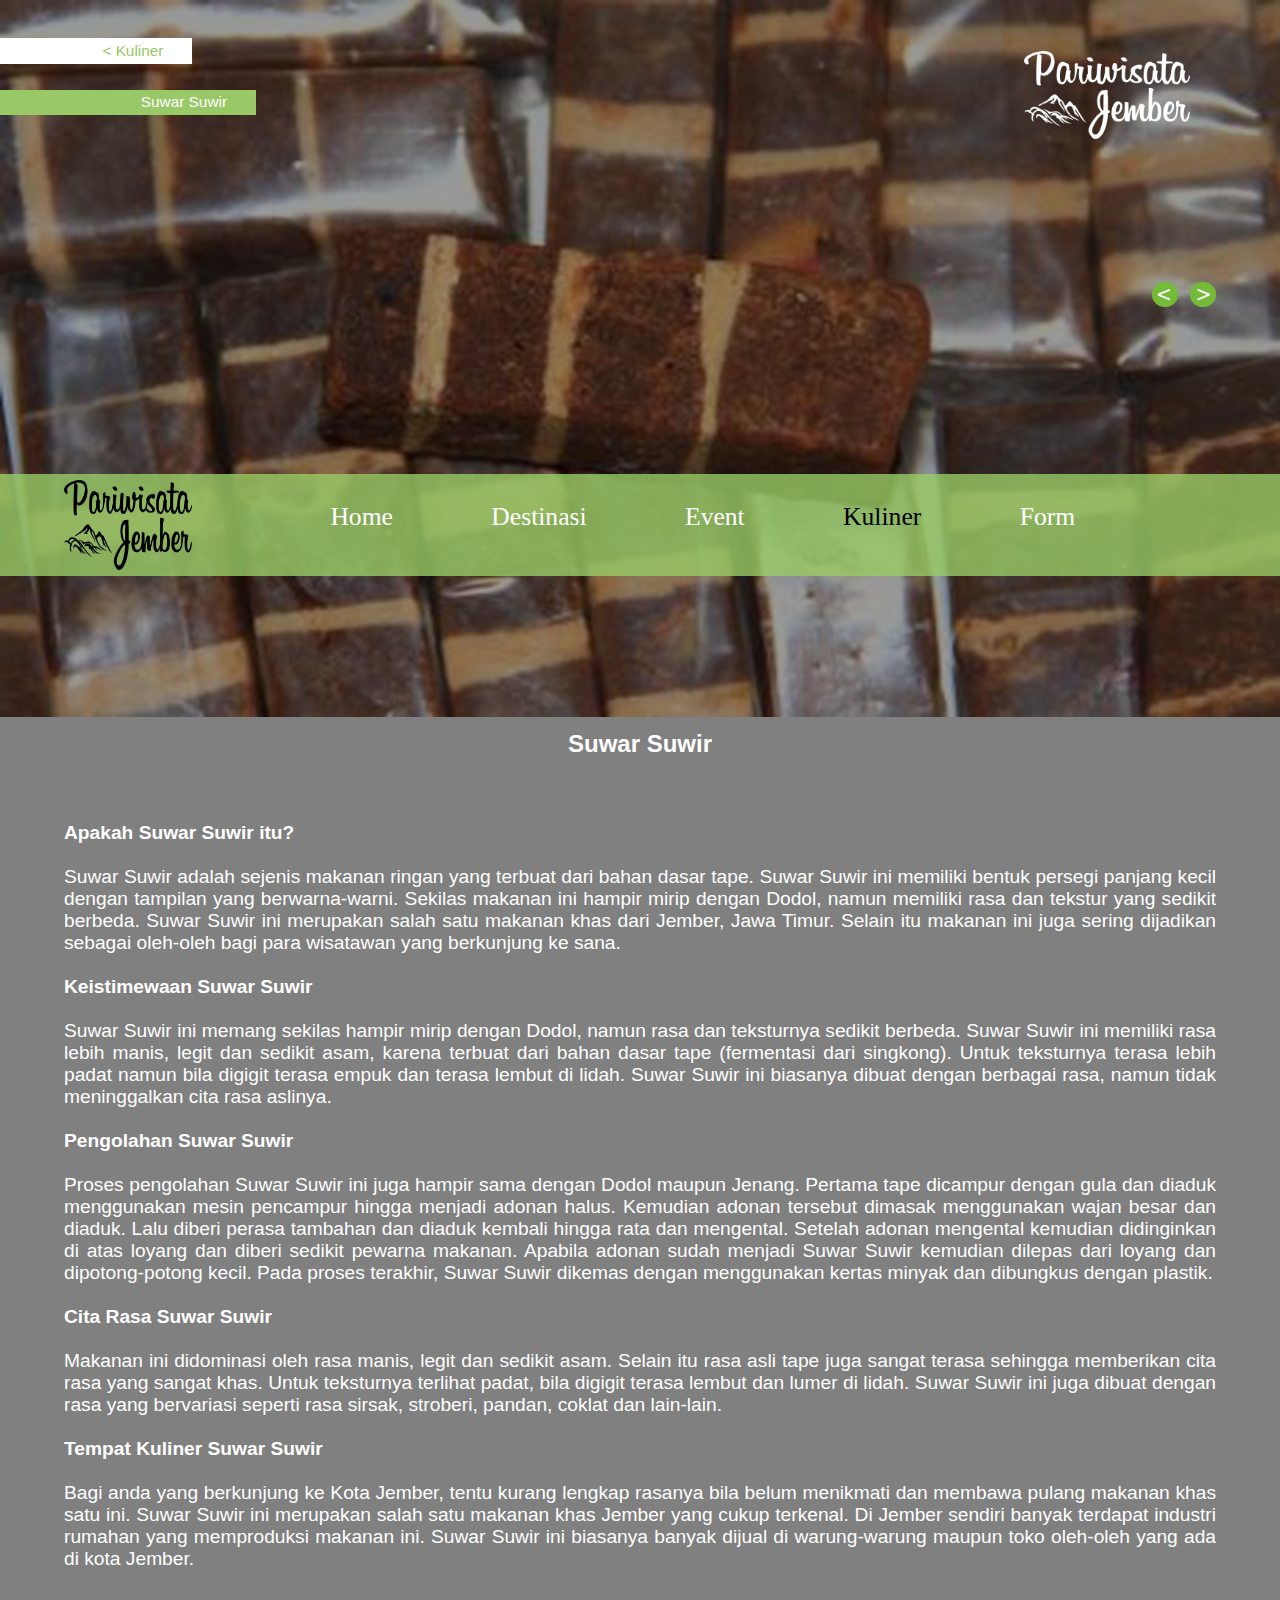
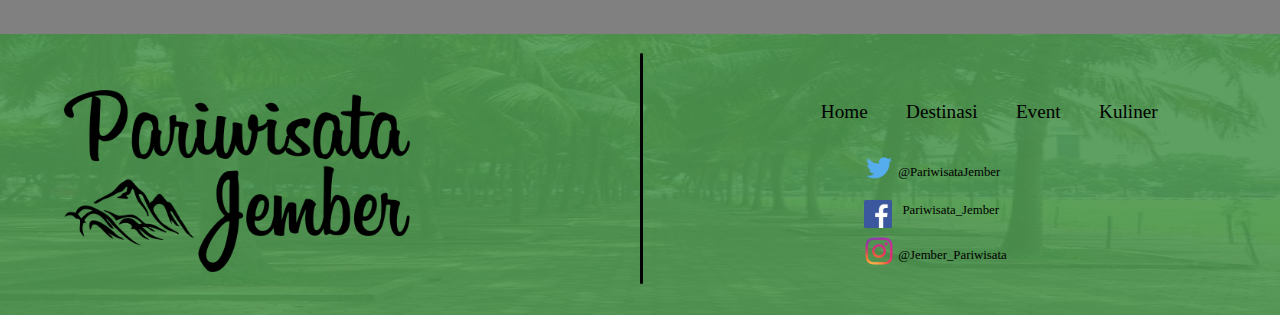
<file: sub-kuliner2.html>
<!DOCTYPE html>
<html>
<head>
	<meta charset="utf-8">
	<title>Pariwista Jember</title>
	<link rel="stylesheet" type="text/css" href="Style.css">
	<link href='https://fonts.googleapis.com/css?family=Condiment' rel='stylesheet'>
	<link rel="icon" type="image/png" href="Gambar/logo-hitam.png">
</head>
<body style="background-color: gray;">
	<div class="container">
		<img style="height: 56vw;" src="Gambar/Kuliner.jpg">
		<div style="height: 56vw;" class="efek-gelap"></div>
		<div style="width: 15vw; height: 2vw; background-color: rgb(300,300,300);z-index: 5; position: absolute; margin-top: 3vw;"><a style="text-decoration: none; color: rgb(153, 200, 102); position: absolute; top: 0.3vw; left: 8vw; font-size: 1.2vw" href="">< Kuliner</a></div>
		<div style="width: 20vw; height: 2vw; background-color: rgb(153, 200, 102);z-index: 5; position: absolute; margin-top: 7vw;"><font style="position: absolute; top: 0.3vw; left: 11vw; color: white; font-size: 1.2vw">Suwar Suwir</font></div>
		<div class="logo">
			<img style="width: 13vw; margin-left: 40vw; margin-top: -3vw" src="Gambar/logo-putih.png">
		</div>
		<div style="z-index: 5;">
			<a href=""><img style="width: 2vw; margin-top: 15vw; margin-left: 90vw" src="Gambar/back.png"></a>
			<a href=""><img style="width: 2vw; margin-top: 15vw; margin-left: 93vw" src="Gambar/back1.png"></a>
		</div>
		<div class="header">
			<img src="Gambar/logo-hitam	.png">
			<div class="navbar">
			<ul>
				<li><a href="index.html">Home</a></li>
				<li><a href="Destinasi.html">Destinasi</a></li>
				<li><a href="Event.html">Event</a></li>
				<li><a class="active" href="Kuliner.html">Kuliner</a></li>
				<li><a href="Form.html">Form</a></li>
			</ul>
		</div>
		</div>
		
		<div class="content-kuliner">
			<h2 style="text-align: center; margin: 2vw; color: white;">Suwar Suwir</h2>
			<p style="font-size: 1.5vw; margin: 5vw; color: white;" align="justify">
				<b>Apakah Suwar Suwir itu?</b>
				<br><br>
				Suwar Suwir adalah sejenis makanan ringan yang terbuat dari bahan dasar tape. Suwar Suwir ini memiliki bentuk persegi panjang kecil dengan tampilan yang berwarna-warni. Sekilas makanan ini hampir mirip dengan Dodol, namun memiliki rasa dan tekstur yang sedikit berbeda. Suwar Suwir ini merupakan salah satu makanan khas dari Jember, Jawa Timur. Selain itu makanan ini juga sering dijadikan sebagai oleh-oleh bagi para wisatawan yang berkunjung ke sana.
				<br><br>
				<b>Keistimewaan Suwar Suwir</b>
				<br><br>
				Suwar Suwir ini memang sekilas hampir mirip dengan Dodol, namun rasa dan teksturnya sedikit berbeda. Suwar Suwir ini memiliki rasa lebih manis, legit dan sedikit asam, karena terbuat dari bahan dasar tape (fermentasi dari singkong). Untuk teksturnya terasa lebih padat namun bila digigit terasa empuk dan terasa lembut di lidah. Suwar Suwir ini biasanya dibuat dengan berbagai rasa, namun tidak meninggalkan cita rasa aslinya.
				<br><br>
				<b>Pengolahan Suwar Suwir</b>
				<br><br>
				Proses pengolahan Suwar Suwir ini juga hampir sama dengan Dodol maupun Jenang. Pertama tape dicampur dengan gula dan diaduk menggunakan mesin pencampur hingga menjadi adonan halus. Kemudian adonan tersebut dimasak menggunakan wajan besar dan diaduk. Lalu diberi perasa tambahan dan diaduk kembali hingga rata dan mengental. Setelah  adonan mengental kemudian didinginkan di atas loyang dan diberi sedikit pewarna makanan. Apabila adonan sudah menjadi Suwar Suwir kemudian dilepas dari loyang dan dipotong-potong kecil. Pada proses terakhir, Suwar Suwir dikemas dengan menggunakan kertas minyak dan dibungkus  dengan plastik.
				<br><br>
				<b>Cita Rasa Suwar Suwir</b>
				<br><br>
				Makanan ini didominasi oleh rasa manis, legit dan sedikit asam. Selain itu rasa asli tape juga sangat terasa sehingga memberikan cita rasa yang sangat khas. Untuk teksturnya terlihat padat, bila digigit terasa lembut dan lumer di lidah. Suwar Suwir ini juga dibuat dengan rasa yang bervariasi seperti rasa sirsak, stroberi, pandan, coklat dan lain-lain.
				<br><br>
				<b>Tempat Kuliner Suwar Suwir</b>
				<br><br>
				Bagi anda yang berkunjung ke Kota Jember, tentu kurang lengkap rasanya bila belum menikmati dan membawa pulang makanan khas satu ini. Suwar Suwir ini merupakan salah satu makanan khas Jember yang cukup terkenal. Di Jember sendiri banyak terdapat industri rumahan yang memproduksi makanan ini. Suwar Suwir ini biasanya banyak dijual di warung-warung maupun toko oleh-oleh yang ada di kota Jember.
			</p>
		</div>

		<div class="col-12 footer">
			<img class="logo-hitam" src="Gambar/logo-hitam.png">
			<img src="Gambar/alun-alun.jpg">
			<div class="navbar">
				<ul>
					<li><a href="#home">Home</a></li>
					<li><a href="#Destinasi">Destinasi</a></li>
					<li><a href="#Event">Event</a></li>
					<li><a href="#Kuliner">Kuliner</a></li>
				</ul>
			</div>
			<div class="sosmed">
				<li><a href="#twitter"><img src="Gambar/twitter.png">@PariwisataJember</a></li>
				<li style=" margin-top: 13vw; left: 1.5vw"><a href=""><img style="width: 2.2vw; margin-top: 0.01vw; " src="Gambar/Facebook.png">Pariwisata_Jember</a></li>
				<li style="margin-top: 16.5vw"><a href=""><img src="Gambar/ig.png">@Jember_Pariwisata</a></li>
			</div>
		
			<div class="garis""></div>
		</div>
	</div>
</body>
</html>
</file>
<file: Style.css>
.col-1, .col-2, .col-3, .col-4, .col-5, .col-6, .col-7, .col-8, .col-9, .col-10, .col-11, .col-12, .col,
.col-auto, .col-sm-1, .col-sm-2, .col-sm-3, .col-sm-4, .col-sm-5, .col-sm-6, .col-sm-7, .col-sm-8, .col-sm-9, .col-sm-10, .col-sm-11, .col-sm-12, .col-sm,
.col-sm-auto, .col-md-1, .col-md-2, .col-md-3, .col-md-4, .col-md-5, .col-md-6, .col-md-7, .col-md-8, .col-md-9, .col-md-10, .col-md-11, .col-md-12, .col-md,
.col-md-auto, .col-lg-1, .col-lg-2, .col-lg-3, .col-lg-4, .col-lg-5, .col-lg-6, .col-lg-7, .col-lg-8, .col-lg-9, .col-lg-10, .col-lg-11, .col-lg-12, .col-lg,
.col-lg-auto, .col-xl-1, .col-xl-2, .col-xl-3, .col-xl-4, .col-xl-5, .col-xl-6, .col-xl-7, .col-xl-8, .col-xl-9, .col-xl-10, .col-xl-11, .col-xl-12, .col-xl,
.col-xl-auto {
  position: relative;
  width: 100%;
  min-height: 1px;
  padding-right: 15px;
  padding-left: 15px; }

.col {
  -ms-flex-preferred-size: 0;
  flex-basis: 0;
  -webkit-box-flex: 1;
  -ms-flex-positive: 1;
  flex-grow: 1;
  max-width: 100%; }

.col-auto {
  -webkit-box-flex: 0;
  -ms-flex: 0 0 auto;
  flex: 0 0 auto;
  width: auto;
  max-width: none; }

.col-1 {
  -webkit-box-flex: 0;
  -ms-flex: 0 0 8.33333%;
  flex: 0 0 8.33333%;
  max-width: 8.33333%; }

.col-2 {
  -webkit-box-flex: 0;
  -ms-flex: 0 0 16.66667%;
  flex: 0 0 16.66667%;
  max-width: 16.66667%; }

.col-3 {
  -webkit-box-flex: 0;
  -ms-flex: 0 0 25%;
  flex: 0 0 25%;
  max-width: 25%; }

.col-4 {
  -webkit-box-flex: 0;
  -ms-flex: 0 0 33.33333%;
  flex: 0 0 33.33333%;
  max-width: 33.33333%; }

.col-5 {
  -webkit-box-flex: 0;
  -ms-flex: 0 0 41.66667%;
  flex: 0 0 41.66667%;
  max-width: 41.66667%; }

.col-6 {
  -webkit-box-flex: 0;
  -ms-flex: 0 0 50%;
  flex: 0 0 50%;
  max-width: 50%; }

.col-7 {
  -webkit-box-flex: 0;
  -ms-flex: 0 0 58.33333%;
  flex: 0 0 58.33333%;
  max-width: 58.33333%; }

.col-8 {
  -webkit-box-flex: 0;
  -ms-flex: 0 0 66.66667%;
  flex: 0 0 66.66667%;
  max-width: 66.66667%; }

.col-9 {
  -webkit-box-flex: 0;
  -ms-flex: 0 0 75%;
  flex: 0 0 75%;
  max-width: 75%; }

.col-10 {
  -webkit-box-flex: 0;
  -ms-flex: 0 0 83.33333%;
  flex: 0 0 83.33333%;
  max-width: 83.33333%; }

.col-11 {
  -webkit-box-flex: 0;
  -ms-flex: 0 0 91.66667%;
  flex: 0 0 91.66667%;
  max-width: 91.66667%; }

.col-12 {
  -webkit-box-flex: 0;
  -ms-flex: 0 0 100%;
  flex: 0 0 100%;
  max-width: 100%; }

*,
*::before,
*::after {
  -webkit-box-sizing: border-box;
  box-sizing: border-box; }

body
{
	margin: 0;
	padding: 0;
	font-family: sans-serif;
	height: auto;
	/*background-color: steelblue;*/
}

section
{
	display: block;
	position: relative;
}

 
 
[class*="col-"]
{
	float: left;
}

.container
{
	margin: 0;
	padding: 0;
	width: 100%;
	height: auto;
	position: absolute;

}

.slide-show
{
	width: 100%;
	height: auto;
	position: absolute;
}

.container .slide
{
	display: none;
}

.container .efek-gelap
{
	width: 100%;
	height: 63.7vw;
	background: rgba(0,0,0,0.4);
	position: absolute;
}


.container img
{
	width: 100%;
	height: auto;
	position: absolute;
}

.container .logo
{
	width: 20%;
	/*height: 0px;*/
	margin-left: 40%;
	margin-top: 7%;
}

.container .logo img
{
	width: 20%;
	height: auto;
	position: absolute;
	/*height: 20%;*/
	/*margin-left: 40%;
	margin-top: 7%;*/
}

.container .logo h4
{
	color: white;
	position: absolute;
	z-index: 2;
	top: 17vw;
	left: 34%;
	/*font-style: "impact";*/
	font-family: 'Permanent Marker', cursive;
	font-size: 1.5vw;
}

.container .header
{
	width: 100%;
	height: 8vw;
	position: absolute;
	z-index: 1;
	margin-top: 30vw;
	background: rgba(153, 204, 102, 0.8);
}

.container .header img
{
	/*width: 10%;*/
	width: 10%;
	height: 7vw;
	margin-left: 5%;
	margin-top: 0.5vw;
}

.navbar
{
	width: 80%;
	height: 20%;
	z-index: 1;
	position: absolute;
	background-color: none;
	/*top: 10%;*/
	/*left: 15%;*/
	margin-left: 15%;
}

.navbar ul
{
	list-style-type: none;
}

/*@font-face
{
	font-family: 'Permanent Marker', cursive;
	src:url('billabong.ttf');
}*/

.navbar ul li
{
	margin-left: 10%;
	margin-top: 1vw;
	vertical-align: "center";
	float: left;
	font-family: 'Permanent Marker', cursive;
	font-size: 2vw;
	color: white;
}

.navbar ul li a
{
	display: block;
	color: white;
	text-decoration: none;
	/*text-transform: unset;*/
	transition: 0.3s;
}

.navbar ul li a:hover
{
	color: black;

}

.navbar ul li a.active
{
	color: black;
}

.bahasa
{
	position: absolute;
	top: 47vw;
	left: 74%;
	z-index: 1;	
}

#ID 
{
	float: left;
	/*position: absolute;*/
	/*margin-top: 49%;
	margin-left: 74%;*/
	z-index: 1;
	font-size: 1.5vw;
	color: white;
}

#ID a
{
	text-decoration: none;
	display: block;
	color: white;
}

#ID a:hover
{
	color: black;
}

#ID a.active
{
	color: black;
}

#atau
{
	/*position: absolute;*/
	/*margin-top: 660px;
	margin-left: 1030px;*/
	float: left;
	z-index: 1;
	font-size: 1.5vw;
	color: white;
}

#EN
{
	/*position: absolute;*/
	/*margin-top: 660px;
	margin-left: 1050px;*/
	float: left;
	z-index: 1;
	font-size: 1.5vw;
	color: white;
}

#EN a
{
	text-decoration: none;
	display: block;
	color: white;
}

#EN a:hover
{
	color: black;
}

#EN a.active
{
	color: black;
}

.container .logo .judul
{
	font-size: 6vw; 
	z-index: 2;
	position: absolute;
	margin-top: 15vw;
	margin-left: 1vw;
	color: white;
	font-family: 'Permanent Marker', cursive;
}

.content-kuliner
{
	width: 100%;
	height: auto;
	position: relative;
	z-index: 5;
	margin-top: 57vw;
}

.content-kuliner a
{
	text-decoration: none;
	color: green;
}

/*.content-kuliner #Gambar1
{
	border: 1px solid gray;
	height: 20vw;
	margin-top: 5vw;
}*/

.content-kuliner #Gambar1 img
{
	width: 30%;
	height: 20vw;
	position: absolute;
	margin: 4vw;
}

.content-kuliner #Gambar2 img
{
	width: 30%;
	height: 23vw;
	position: absolute;
	margin: 4vw;
	margin-top: 30vw;
}

.content-kuliner #Gambar3 img
{
	width: 30%;
	height: 23vw;
	position: absolute;
	margin: 4vw;
	margin-top: 59vw;
}

.content-kuliner #Gambar1 .isi-content
{
	width: 50vw;
	height: 15vw;
	position: absolute;
	margin-left: 37vw;
	margin-top: 4vw;
	font-family: 'Roboto', sans-serif;
}

.isi-content p
{
	font-family: 'Roboto', sans-serif;
	font-size: 1.5vw;
}

.content-kuliner #Gambar2 .isi-content
{
	width: 50vw;
	position: absolute;
	margin-left: 37vw;
	margin-top: 30vw;
	font-family: 'Roboto', sans-serif;
}

.content-kuliner #Gambar3 .isi-content
{
	width: 50vw;
	position: absolute;
	margin-left: 37vw;
	margin-top: 59vw;
	font-family: 'Roboto', sans-serif;
}


.berita
{
	width: 100%;
	height: auto;
	position: absolute;
	z-index: 1;
	top: 57vw;
	background: rgba(76,80,180,0.9);
}

.berita p
{
	font-family: arial;
	color: white;
	font-size: 1.5vw;
	margin: 1vw;
}

.top-content
{
	width: 100%;
	height: 4vw;
	position: absolute;
	z-index: 1;
	top: 64vw;
	background: white;
}

.top-content h2
{
	font-family: 'Permanent Marker', cursive;
	font-size: 3vw;
	margin-top: 0vw;

}

.Destinasi
{
	width: 100%;
	height: 45vw;
	position: relative;
	z-index: 1;
	margin-top: 68vw;
/*	background: rgba(0,0,0,0.9);*/
}

.Destinasi #content1
{
	width: 100%;
	height: 50%;
	position: relative;
	z-index: 2;
	background-color: none;
}

.Destinasi #content1 #deskripsi
{
	width: 25%;
	height: 100%;
	background-color: rgb(77, 77, 77);
	z-index: 3;
	position: absolute;
	margin-left: 50%;
}

.Destinasi #content1 #deskripsi p
{
	color: white;
	text-align: left;
	font-size: 1.2vw;
	margin: 1vw;
	margin-top: 2vw;
	font-family: "Lucida Sans Unicode", "Lucida Grande", sans-serif;
	position: absolute;
}

.Destinasi #content1 #deskripsi a 
{
	text-decoration: none;
}

.Destinasi #content2 #deskripsi1 a 
{
	text-decoration: none;
}

.Destinasi #content1 #deskripsi h2
{
	color: white;
	text-align: right;
	font-size: 1.5vw;
	margin: 0.5vw;
	font-family: "Lucida Sans Unicode", "Lucida Grande", sans-serif;
}

.Destinasi #content1 img
{
	width: 50%;
	height: 100%;
}

.Destinasi #content2
{
	width: 100%;
	height: 50%;
	position: relative;
	z-index: 2;
	background: none;
}

.Destinasi #content2 img
{
	width: 50%;
	height: 100%;
	margin-right: 0;
	margin-left: 50%;
}

.Destinasi #content2 #deskripsi1
{
	width: 25%;
	height: 100%;
	background-color: rgb(77, 77, 77);
	z-index: 3;
	position: absolute;
	margin-left: 25%;
}

.Destinasi #content2 #deskripsi1 p
{
	color: white;
	text-align: left;
	font-size: 1.2vw;
	margin: 1vw;
	margin-top: 2vw;
	font-family: "Lucida Sans Unicode", "Lucida Grande", sans-serif;
	position: absolute;
}

.Destinasi #content2 #deskripsi1 h2
{
	color: white;
	text-align: right;
	font-size: 1.5vw;
	margin: 0.5vw;
	font-family: "Lucida Sans Unicode", "Lucida Grande", sans-serif;
}

.top-content1
{
	width: 100%;
	height: 4vw;
	position: absolute;
	z-index: 1;
	background: white;
}

.top-content1 h2
{
	font-family: 'Permanent Marker', cursive;
	font-size: 3vw;
	margin-top: 0vw;

}

.Event
{
	width: 100%;
	height: 25vw;
	position: relative;
	z-index: 1;
	margin-top: 4vw;
	background: rgba(0,0,0,0.9);
}

.Event img
{
	width: 50%;
	height: auto;
	margin-left: 0;
	position: absolute;
}

.Event #deskripsi2
{
	width: 25%;
	height: 26vw;
	background-color: rgb(77, 77, 77);
	z-index: 3;
	position: absolute;
	margin-left: 50%;
	margin-top: 0;

}

.Event #deskripsi2 p
{
	color: white;
	text-align: left;
	font-size: 1.2vw;
	margin: 10px;
	margin-top: 4vw;
	font-family: "Lucida Sans Unicode", "Lucida Grande", sans-serif;
	position: absolute;
}

.Event #deskripsi2 h2
{
	color: white;
	text-align: right;
	font-size: 1.5vw;
	margin : 1vw;
	font-family: "Lucida Sans Unicode", "Lucida Grande", sans-serif;
}

.Event .Gambar2 img
{
	margin-left: 60%;
	width: 40%;
	height: auto;
}

.top-content2
{
	width: 100%;
	height: 4vw;
	position: absolute;
	z-index: 1;
	background: white;
}

.top-content2 h2
{
	font-family: 'Permanent Marker', cursive;
	font-size: 3vw;
	margin-top: 0vw;
}

.Kuliner
{
	width: 100%;
	height: 45vw;
	position: relative;
	z-index: 1;
	margin-top: 4vw;
	background: rgba(0,0,0,0.9);
}

.Kuliner #content1
{
	width: 100%;
	height: 50%;
	position: relative;
	z-index: 2;
	background-color: none;
}

.Kuliner #content1 img
{
	width: 30%;
	height: 100%;
	margin-left: 0;
	position: absolute;
}

.Kuliner #content1 #deskripsi2
{
	width: 25%;
	height: 100%;
	background-color: rgb(77, 77, 77);
	z-index: 3;
	position: absolute;
	margin-left: 25%;
	margin-top: 0;
}


.Kuliner #content1 #deskripsi2 p
{
	color: white;
	text-align: left;
	font-size: 1.2vw;
	z-index: 4;
	margin: 1vw;
	margin-top: 4vw;
	font-family: "Lucida Sans Unicode", "Lucida Grande", sans-serif;
	position: absolute;
}

.Kuliner #content1 #deskripsi2 h2
{
	color: white;
	text-align: right;
	font-size: 1.5vw;
	margin:1vw;
	font-family: "Lucida Sans Unicode", "Lucida Grande", sans-serif;
}


.Kuliner #content2
{
	width: 100%;
	height: 50%;
	position: relative;
	z-index: 2;
	background: none;
}

.Kuliner #content2 img
{
	width: 25%;
	height: 100%;
	margin-left: 75%;
}

.Kuliner #content2 #deskripsi2
{
	width: 25%;
	height: 100%;
	background-color: rgb(77, 77, 77);
	z-index: 3;
	position: absolute;
	margin-left: 50%;
	margin-top: 0;
}

.Kuliner #content2 #deskripsi2 p
{
	color: white;
	text-align: left;
	font-size: 1.2vw;
	z-index: 4;
	margin: 10px;
	margin-top: 40px;
	font-family: "Lucida Sans Unicode", "Lucida Grande", sans-serif;
	position: absolute;
}

.Kuliner #content2 #deskripsi2 h2
{
	color: white;
	text-align: right;
	font-size: 1.5vw;
	margin: 1vw;
	font-family: "Lucida Sans Unicode", "Lucida Grande", sans-serif;
}

.garis
{
	border-radius: 5px;
	width: 3px;
	height: 18vw;
	background-color: black;
	z-index: 2;
	position: absolute;
	left: 50%;
	top: 7%;

}

.footer1
{	
	margin-top: 90vw;
	position: absolute;
	width: 100%;
	height: 22vw;
	background: rgba(76,150,80,0.9);
}

.footer1 img
{
	width: 100%;
	height: 22vw;																		
	z-index: -1;
	position: absolute;
	left: 0;
}

.footer1 img.logo-hitam
{
	width: 27%;
	height: auto;
	z-index: 1;
	left: 5%;
	top: 20%;
	position: absolute;
}

.footer1 .navbar 
{
	width: 40%;
	height: auto;
	z-index: 1;
	position: absolute;
	background-color: none;
	top: 3vw;
	left: 43vw;
}

.footer1.navbar ul
{
	/*list-style-type: none;*/
}

.footer1 .navbar ul li
{
	margin-left: 3vw;
	/*margin-top: 0px;*/
	float: left;
	font-family: 'Permanent Marker', cursive;
	font-size: 1.5vw;
	color: black;
}

.footer1 .navbar ul li a
{
	display: block;
	color: black;
	text-decoration: none;
}

.footer1 .navbar ul li a:hover
{
	color: black;

}

.sosmed li 
{
	float: left;
	list-style: none;
	margin-left: 70%;
	margin-top: 10vw;
	display: inline-block;
	position: absolute;
	font-family: "Comic Sans MS", cursive;
}

.sosmed li a
{
	text-decoration: none;
	color: black;
	margin-left: -1vw;
	font-size: 1vw;
}


.sosmed li img 
{
	width: 3vw;
	height: auto;
	margin-left: -4vw;
	margin-top: -1vw;
	position: absolute;
	z-index: 4;
}

.form
{
	position: relative;
	width: 100%;
	height: auto;
}

form
{
	position: relative;
}

.background-form
{
	width: 100%;
	height: auto;
	position: absolute;
}

.logo-form
{
	width: 100%;
	height: auto;
	position: fixed;
	margin-top: 0;
	background: rgb(76,150,80);
}

.logo-form img
{
	width: 190px;
	height: auto;
	margin-left: 3vw;
	margin-top: 1vw;
	position: absolute;
}

.logo-form .navbar-form ul
{
	margin: 0;
	list-style-type: none;
	margin-left: 19vw;
}

.logo-form .navbar-form ul li
{
	float: left;
	margin: 3vw;
	margin-left: 5vw;
	font-size: 2vw;
	font-family: 'Permanent Marker', cursive;

}

.logo-form .navbar-form ul li a
{
	text-decoration: none;
	color: white;
}

.logo-form .navbar-form ul li a:hover
{
	color: black;

}

.logo-form .navbar-form ul li a.active
{
	color: black;
}

.top-form
{
	width: 100%;
	height: 10vw;
	background: rgb(76,150,80);
	margin-top: 140px;
	position: absolute;
}

.kepala-form
{
	width: 30vw;
	height: 4vw;
	margin-top: 12.5vw;
	margin-left: 32.99vw;
	background-color: steelblue;
	position: absolute;
	border-radius: 4px;
	z-index: -1;
}

.kepala-form h3
{
	color: white;
	text-align: center;
}

.form-identitas 
{
	width: 30vw;
	padding: 5px 20px 0;
	background-color: rgb(76,150,80);
	margin-top: 16vw;
	margin-left: 450px;
	border-radius: 4px;
	position: absolute;
	z-index: -1;
}

.form-identitas .group
{
	margin: 16px 0;
}

.form-identitas .group label,
.form-identitas .group input 
{
	display: block;
}

.form-identitas .group label
{
	font-size: 13px;
	margin-bottom: 10px;
}

.form-identitas .group input[type="text"],
.form-identitas .group input[type="date"],
.form-identitas .group input[type="textarea"]
{
	width: 95%;
	height: 30px;
	padding: 0 10px;
	background: #eeeeee;
	border: none;
	color: #808080;
}

.form-identitas .group input[list="Kategori"]
{
	width: 50%;
	height: 30px;
	padding: 0 10px;
	background: #eeeeee;
	border: none;
	color: #808080;
}

.form-identitas .group input[list="Tanggal"]
{
	width: 10%;
	height: 20px;
	padding: 0 10px;
	background: #eeeeee;
	border: none;
	color: #808080;
}

.form-identitas .group input[list="Bulan"]
{
	width: 30%;
	height: 20px;
	padding: 0 10px;
	background: #eeeeee;
	border: none;
	color: #808080;
}

.form-identitas .group input[type="Radio"],
.form-identitas .group input[type="checkbox"]
{
	float: left;
}

.footer
{	
	position: absolute;
	width: 100%;
	height: 22vw;
	background: rgba(76,150,80,0.9);
}

.footer img
{
	width: 100%;
	height: 22vw;																		
	z-index: -1;
	position: absolute;
	left: 0;
}

.footer img.logo-hitam
{
	width: 27%;
	height: auto;
	z-index: 1;
	left: 5%;
	top: 20%;
	position: absolute;
}

.footer .navbar 
{
	width: 40%;
	height: auto;
	z-index: 1;
	position: absolute;
	background-color: none;
	top: 3vw;
	left: 43vw;
}

.footer .navbar ul
{
	/*list-style-type: none;*/
}

.footer .navbar ul li
{
	margin-left: 3vw;
	/*margin-top: 0px;*/
	float: left;
	font-family: 'Permanent Marker', cursive;
	font-size: 1.5vw;
	color: black;
}

.footer .navbar ul li a
{
	display: block;
	color: black;
	text-decoration: none;
}

.footer .navbar ul li a:hover
{
	color: black;

}

.nav
{
	position: fixed;
}
</file>
